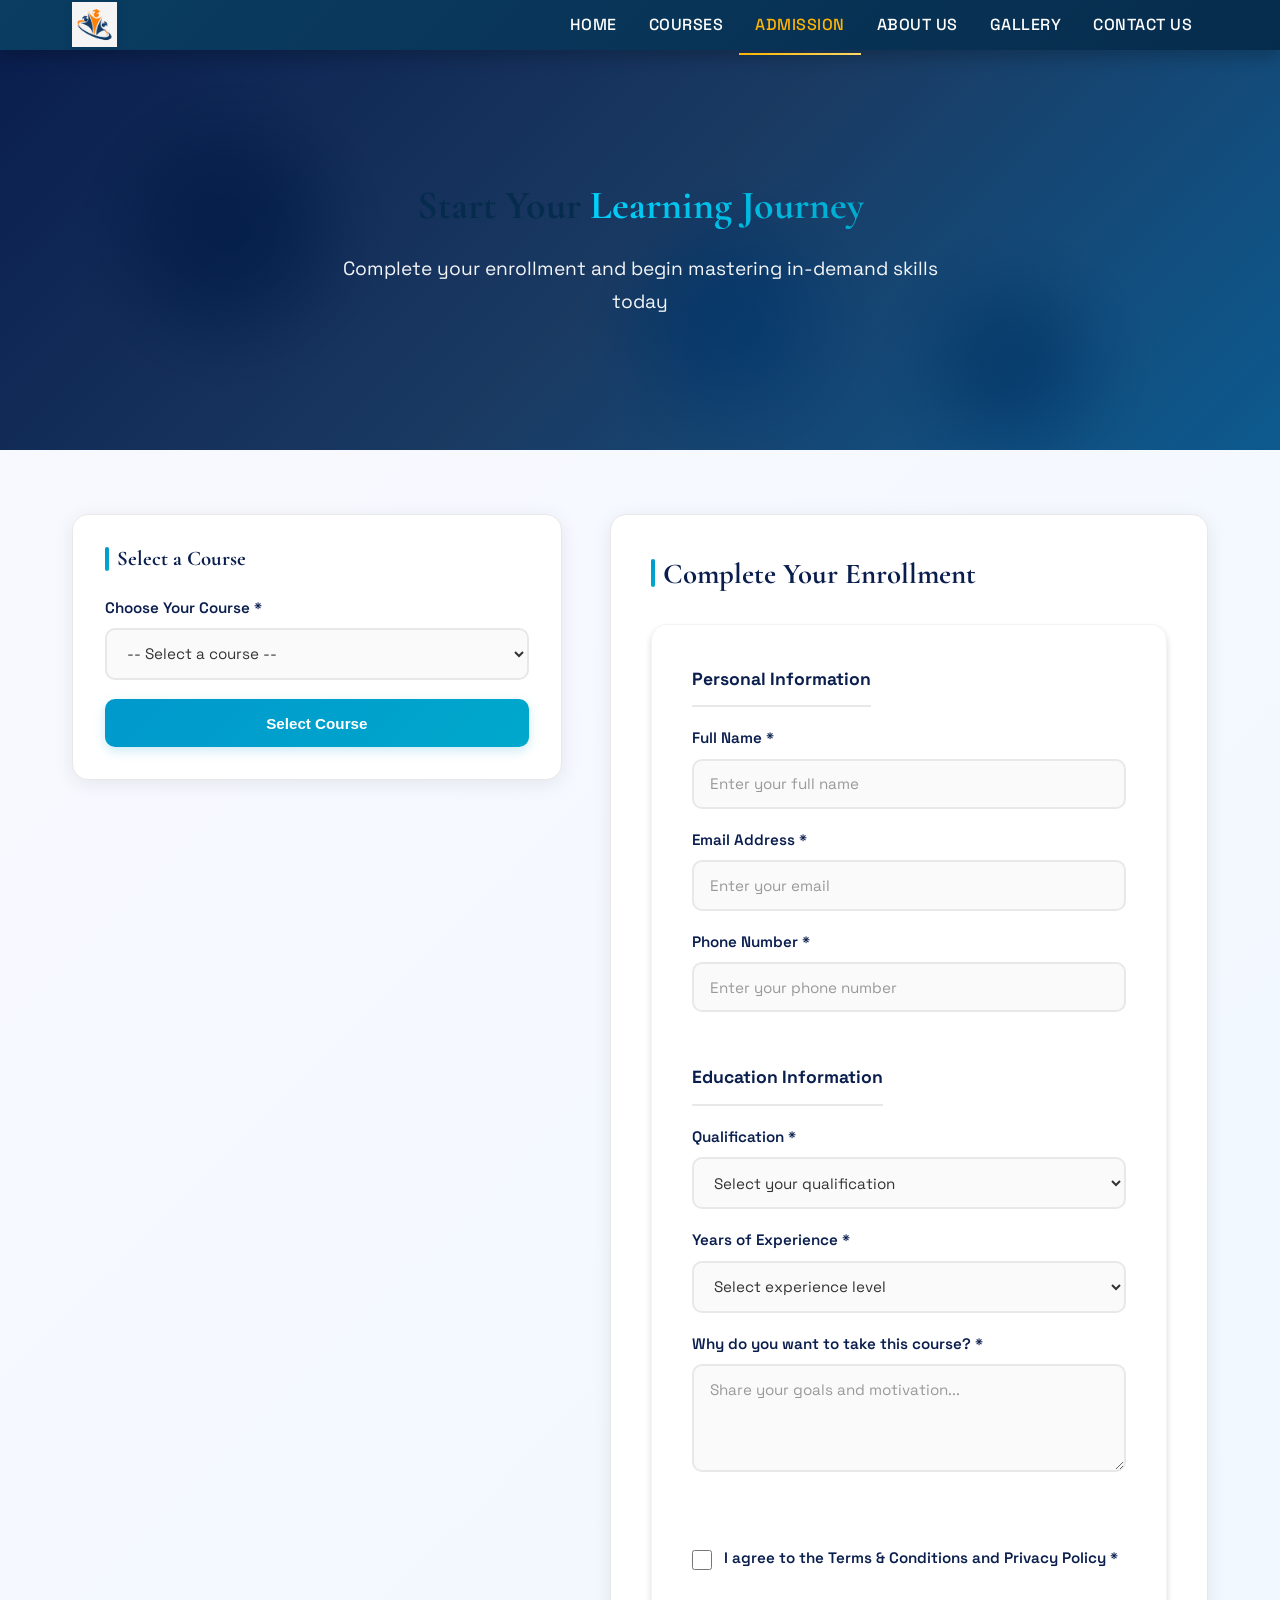
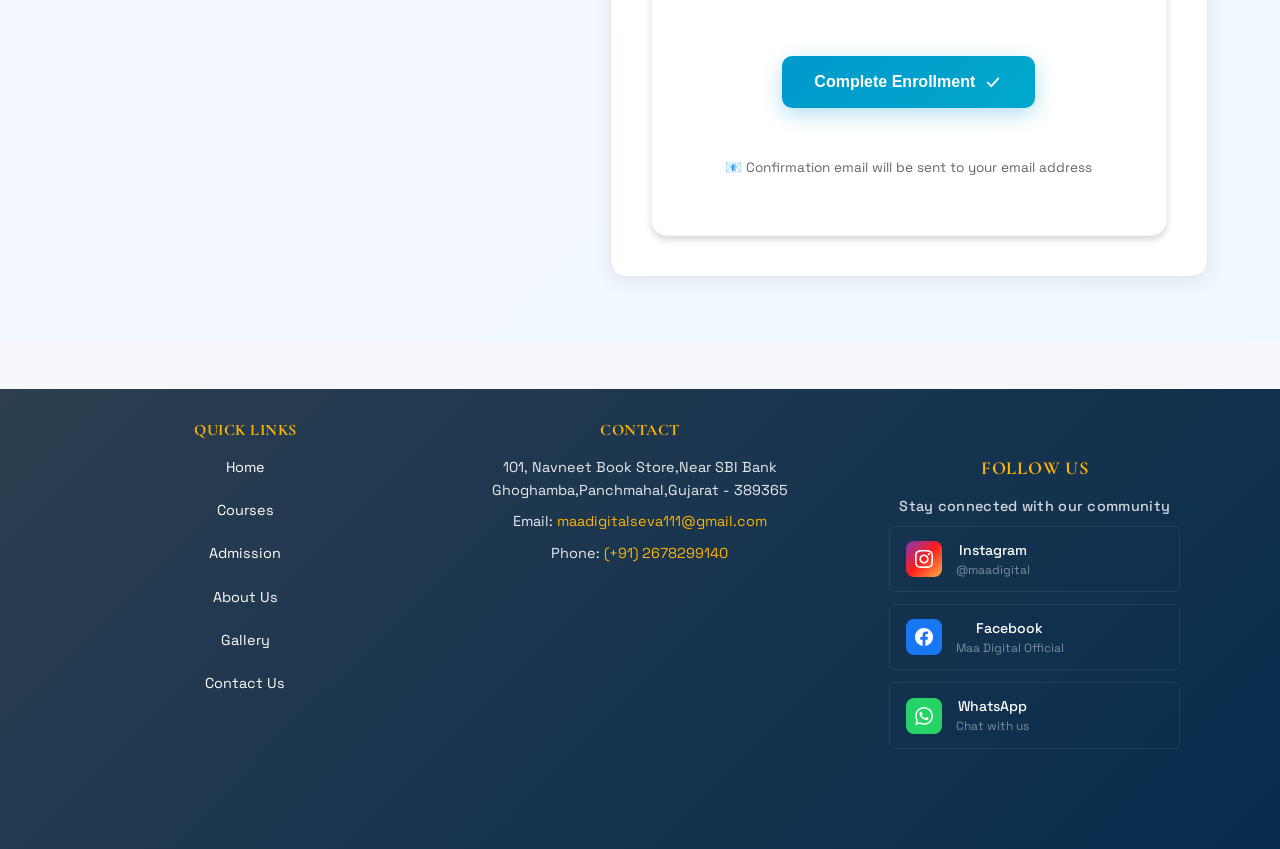
<file: admission.html>
<!DOCTYPE html>
<html lang="en">
<head>
    <meta charset="UTF-8">
    <meta http-equiv="X-UA-Compatible" content="IE=edge">
    <title>Admission & Enrollment | Maa Digital</title>
    <meta name="description" content="Complete your course enrollment at Maa Digital. Fast, secure, and instant admission.">
    <meta name="viewport" content="width=device-width, initial-scale=1.0">
    <link rel="icon" href="favicon.ico" type="image/x-icon">
    <link rel="preconnect" href="https://fonts.googleapis.com">
    <link rel="preconnect" href="https://fonts.gstatic.com" crossorigin>
    <link href="https://fonts.googleapis.com/css2?family=Sora:wght@400;600;700;800&family=Space+Grotesk:wght@400;500;700&display=swap" rel="stylesheet">
    <link rel="stylesheet" href="css/style.css">
    <link rel="stylesheet" href="css/responsive.css">
    <link rel="stylesheet" href="css/admission.css">
</head>
<body>
    <header class="site-header">
        <div class="container header-inner">
            <a href="index.html" class="logo">
                <img src="images/logo.png" alt="Maa Digital Logo">
            </a>
            <nav class="main-nav">
                <ul>
                    <li><a href="index.html">Home</a></li>
                    <li><a href="courses.html">Courses</a></li>
                    <li><a href="admission.html" class="active">Admission</a></li>
                    <li><a href="about.html">About Us</a></li>
                    <li><a href="gallery.html">Gallery</a></li>
                    <li><a href="contact.html">Contact Us</a></li>
                </ul>
            </nav>
            <button class="nav-toggle" aria-label="Toggle navigation" aria-expanded="false">
                <span></span><span></span><span></span>
            </button>
        </div>
    </header>

    <main class="site-main">
        <!-- Admission Hero -->
        <section class="admission-hero">
            <div class="hero-animated-bg">
                <div class="animated-blob blob-1"></div>
                <div class="animated-blob blob-2"></div>
                <div class="animated-blob blob-3"></div>
            </div>
            
            <div class="container">
                <div class="hero-content-admission">
                    <h1 class="hero-title-admission">
                        Start Your <span class="gradient-text">Learning Journey</span>
                    </h1>
                    <p class="hero-subtitle-admission">
                        Complete your enrollment and begin mastering in-demand skills today
                    </p>
                </div>
            </div>
        </section>

        <!-- Admission Form Section -->
        <section class="admission-section">
            <div class="container">
                <div class="admission-wrapper">
                    <!-- Left: Course Details -->
                    <div class="admission-left">
                        <!-- Course Selection (when no course selected) -->
                        <div class="course-selector-card" id="courseSelectorCard" style="display: none;">
                            <h3>Select a Course</h3>
                            <div class="form-group">
                                <label for="courseSelect">Choose Your Course *</label>
                                <select id="courseSelect" class="course-select" required>
                                    <option value="">-- Select a course --</option>
                                </select>
                                <span class="error-message" id="courseSelectError"></span>
                            </div>
                            <button type="button" class="select-course-btn" onclick="selectCourseFromDropdown()">
                                Select Course
                            </button>
                        </div>

                        <!-- Selected Course Card (when course is selected) -->
                        <div class="selected-course-card" id="selectedCourseCard">
                            <h3>Selected Course</h3>
                            <div class="course-details-admission" id="courseDetailsAdmission">
                                <div class="loading-placeholder">Loading course details...</div>
                            </div>
                        </div>
                    </div>

                    <!-- Right: Enrollment Form -->
                    <div class="admission-right">
                        <div class="enrollment-form-container">
                            <h2>Complete Your Enrollment</h2>
                            <form id="admissionForm" class="admission-form">
                                <!-- Personal Information -->
                                <fieldset class="form-section">
                                    <legend>Personal Information</legend>
                                    
                                    <div class="form-group">
                                        <label for="fullName">Full Name *</label>
                                        <input type="text" id="fullName" name="fullName" required placeholder="Enter your full name">
                                        <span class="error-message" id="fullNameError"></span>
                                    </div>

                                    <div class="form-group">
                                        <label for="email">Email Address *</label>
                                        <input type="email" id="email" name="email" required placeholder="Enter your email">
                                        <span class="error-message" id="emailError"></span>
                                    </div>

                                    <div class="form-group">
                                        <label for="phone">Phone Number *</label>
                                        <input type="tel" id="phone" name="phone" required placeholder="Enter your phone number">
                                        <span class="error-message" id="phoneError"></span>
                                    </div>
                                </fieldset>

                                <!-- Education Information -->
                                <fieldset class="form-section">
                                    <legend>Education Information</legend>
                                    
                                    <div class="form-group">
                                        <label for="qualification">Qualification *</label>
                                        <select id="qualification" name="qualification" required>
                                            <option value="">Select your qualification</option>
                                            <option value="10th">10th Pass</option>
                                            <option value="12th">12th Pass</option>
                                            <option value="diploma">Diploma</option>
                                            <option value="bachelor">Bachelor's Degree</option>
                                            <option value="master">Master's Degree</option>
                                            <option value="other">Other</option>
                                        </select>
                                        <span class="error-message" id="qualificationError"></span>
                                    </div>

                                    <div class="form-group">
                                        <label for="experience">Years of Experience *</label>
                                        <select id="experience" name="experience" required>
                                            <option value="">Select experience level</option>
                                            <option value="0">Fresher (0 years)</option>
                                            <option value="1">1 Year</option>
                                            <option value="2">2 Years</option>
                                            <option value="3">3 Years</option>
                                            <option value="5">5+ Years</option>
                                        </select>
                                        <span class="error-message" id="experienceError"></span>
                                    </div>

                                    <div class="form-group">
                                        <label for="motivation">Why do you want to take this course? *</label>
                                        <textarea id="motivation" name="motivation" required placeholder="Share your goals and motivation..." rows="4"></textarea>
                                        <span class="error-message" id="motivationError"></span>
                                    </div>
                                </fieldset>

                                <!-- Course Information (Hidden) -->
                                <input type="hidden" id="courseId" name="courseId">
                                <input type="hidden" id="courseName" name="courseName">

                                <!-- Agreement -->
                                <div class="form-group checkbox-group">
                                    <input type="checkbox" id="agreement" name="agreement" required>
                                    <label for="agreement" class="checkbox-label">
                                        I agree to the Terms & Conditions and Privacy Policy *
                                    </label>
                                    <span class="error-message" id="agreementError"></span>
                                </div>

                                <!-- Submit Button -->
                                <button type="submit" class="enroll-submit-btn">
                                    <span>Complete Enrollment</span>
                                    <svg width="20" height="20" viewBox="0 0 24 24" fill="none" stroke="currentColor" stroke-width="2">
                                        <path d="M5 12l5 5L19 7"></path>
                                    </svg>
                                </button>

                                <p class="form-note">📧 Confirmation email will be sent to your email address</p>
                            </form>
                        </div>
                    </div>
                </div>
            </div>
        </section>

        <!-- Success Modal -->
        <div class="success-modal" id="successModal" style="display: none;">
            <div class="modal-content-success">
                <div class="success-icon">✓</div>
                <h2>Enrollment Successful!</h2>
                <p id="successMessage">You have been enrolled in the course.</p>
                <div class="success-details" id="successDetails"></div>
                <button class="modal-btn" onclick="window.location.href='courses.html'">Back to Courses</button>
            </div>
        </div>

        <!-- Error Modal -->
        <div class="error-modal" id="errorModal" style="display: none;">
            <div class="modal-content-error">
                <div class="error-icon">⚠</div>
                <h2>Enrollment Failed</h2>
                <p id="errorMessage">Something went wrong. Please try again.</p>
                <button class="modal-btn" onclick="closeErrorModal()">Close</button>
            </div>
        </div>
    </main>

    <!-- Footer -->
    <footer class="site-footer">
        <div class="container">
            <div class="footer-columns">
                <div class="footer-col">
                    <h4>Quick Links</h4>
                    <ul>
                        <li><a href="index.html">Home</a></li>
                        <li><a href="courses.html">Courses</a></li>
                        <li><a href="admission.html">Admission</a></li>
                        <li><a href="about.html">About Us</a></li>
                        <li><a href="gallery.html">Gallery</a></li>
                        <li><a href="contact.html">Contact Us</a></li>
                    </ul>
                </div>
                <div class="footer-col">
                    <h4>Contact</h4>
                    <p>101, Navneet Book Store,Near SBI Bank<br>Ghoghamba,Panchmahal,Gujarat - 389365</p>
                    <p>Email: <a href="mailto:maadigitalseva111@gmail.com">maadigitalseva111@gmail.com</a></p>
                    <p>Phone: <a href="tel:+91 2678299140">(+91) 2678299140</a></p>
                </div>
                <div class="footer-col follow-section">
                    <h4>Follow Us</h4>
                    <p class="follow-text">Stay connected with our community</p>
                    <div class="social-links">
                        <!-- Instagram -->
        <a href="https://www.instagram.com/maadigital" target="_blank" rel="noopener noreferrer" aria-label="Instagram" class="social-link instagram">
            <div class="social-icon">
                <svg viewBox="0 0 24 24" fill="white" width="18" height="18">
                    <path d="M12 2.163c3.204 0 3.584.012 4.85.07 3.252.148 4.771 1.691 4.919 4.919.058 1.265.069 1.645.069 4.849 0 3.205-.012 3.584-.069 4.849-.149 3.225-1.664 4.771-4.919 4.919-1.266.058-1.644.07-4.85.07-3.204 0-3.584-.012-4.849-.07-3.26-.149-4.771-1.699-4.919-4.92-.058-1.265-.07-1.644-.07-4.849 0-3.204.013-3.583.07-4.849.149-3.227 1.664-4.771 4.919-4.919 1.266-.057 1.645-.069 4.849-.069zm0-2.163c-3.259 0-3.667.014-4.947.072-4.358.2-6.78 2.618-6.98 6.98-.059 1.281-.073 1.689-.073 4.948 0 3.259.014 3.668.072 4.948.2 4.358 2.618 6.78 6.98 6.98 1.281.058 1.689.072 4.948.072 3.259 0 3.668-.014 4.948-.072 4.354-.2 6.782-2.618 6.979-6.98.059-1.28.073-1.689.073-4.948 0-3.259-.014-3.667-.072-4.947-.196-4.354-2.617-6.78-6.979-6.98-1.281-.059-1.69-.073-4.949-.073zm0 5.838c-3.403 0-6.162 2.759-6.162 6.162s2.759 6.163 6.162 6.163 6.162-2.759 6.162-6.163c0-3.403-2.759-6.162-6.162-6.162zm0 10.162c-2.209 0-4-1.79-4-4 0-2.209 1.791-4 4-4s4 1.791 4 4c0 2.21-1.791 4-4 4zm6.406-11.845c-.796 0-1.441.645-1.441 1.44s.645 1.44 1.441 1.44c.795 0 1.439-.645 1.439-1.44s-.644-1.44-1.439-1.44z"/>
                </svg>
            </div>
            <div class="social-info">
                <span class="social-name">Instagram</span>
                <span class="social-handle">@maadigital</span>
            </div>
        </a>
                    <!-- Facebook -->
        <a href="https://www.facebook.com/maa_digital_official" target="_blank" rel="noopener noreferrer" aria-label="Facebook" class="social-link facebook">
            <div class="social-icon">
                <svg viewBox="0 0 24 24" fill="white" width="18" height="18">
                    <path d="M24 12.073c0-6.627-5.373-12-12-12s-12 5.373-12 12c0 5.99 4.388 10.954 10.125 11.854v-8.385H7.078v-3.47h3.047V9.43c0-3.007 1.792-4.669 4.533-4.669 1.312 0 2.686.235 2.686.235v2.953H15.83c-1.491 0-1.956.925-1.956 1.874v2.25h3.328l-.532 3.47h-2.796v8.385C19.612 23.027 24 18.062 24 12.073z"/>
                </svg>
            </div>
            <div class="social-info">
                <span class="social-name">Facebook</span>
                <span class="social-handle">Maa Digital Official</span>
            </div>
        </a>

                    <!-- WhatsApp -->
        <a href="https://wa.me/912678299140" target="_blank" rel="noopener noreferrer" aria-label="WhatsApp" class="social-link whatsapp">
            <div class="social-icon">
                <svg viewBox="0 0 24 24" fill="white" width="18" height="18">
                    <path d="M17.472 14.382c-.297-.149-1.758-.867-2.03-.967-.273-.099-.471-.148-.67.15-.197.297-.767.966-.94 1.164-.173.199-.347.223-.644.075-.297-.15-1.255-.463-2.39-1.475-.883-.788-1.48-1.761-1.653-2.059-.173-.297-.018-.458.13-.606.134-.133.298-.347.446-.52.149-.174.198-.298.298-.497.099-.198.05-.371-.025-.52-.075-.149-.669-1.612-.916-2.207-.242-.579-.487-.5-.669-.51-.173-.008-.371-.01-.57-.01-.198 0-.52.074-.792.372-.272.297-1.04 1.016-1.04 2.479 0 1.462 1.065 2.875 1.213 3.074.149.198 2.096 3.2 5.077 4.487.709.306 1.262.489 1.694.625.712.227 1.36.195 1.871.118.571-.085 1.758-.719 2.006-1.413.248-.694.248-1.289.173-1.413-.074-.124-.272-.198-.57-.347m-5.421 7.403h-.004a9.87 9.87 0 01-5.031-1.378l-.361-.214-3.741.982.998-3.648-.235-.374a9.86 9.86 0 01-1.51-5.26c.001-5.45 4.436-9.884 9.888-9.884 2.64 0 5.122 1.03 6.988 2.898a9.825 9.825 0 012.893 6.994c-.003 5.45-4.437 9.884-9.885 9.884m8.413-18.297A11.815 11.815 0 0012.05 0C5.495 0 .16 5.335.157 11.892c0 2.096.547 4.142 1.588 5.945L.057 24l6.305-1.654a11.882 11.882 0 005.683 1.448h.005c6.554 0 11.89-5.335 11.893-11.893a11.821 11.821 0 00-3.48-8.413z"/>
                </svg>
            </div>
            <div class="social-info">
                <span class="social-name">WhatsApp</span>
                <span class="social-handle">Chat with us</span>
            </div>
        </a>
          </div>
                </div>

    <script>
        document.getElementById('year').textContent = new Date().getFullYear();
    </script>
    <script src="js/mobile-optimizer.js"></script>
    <script src="js/main.js"></script>
    <script src="js/courses-modern.js"></script>
    <script src="js/admission.js"></script>
</body>
</html>
</file>
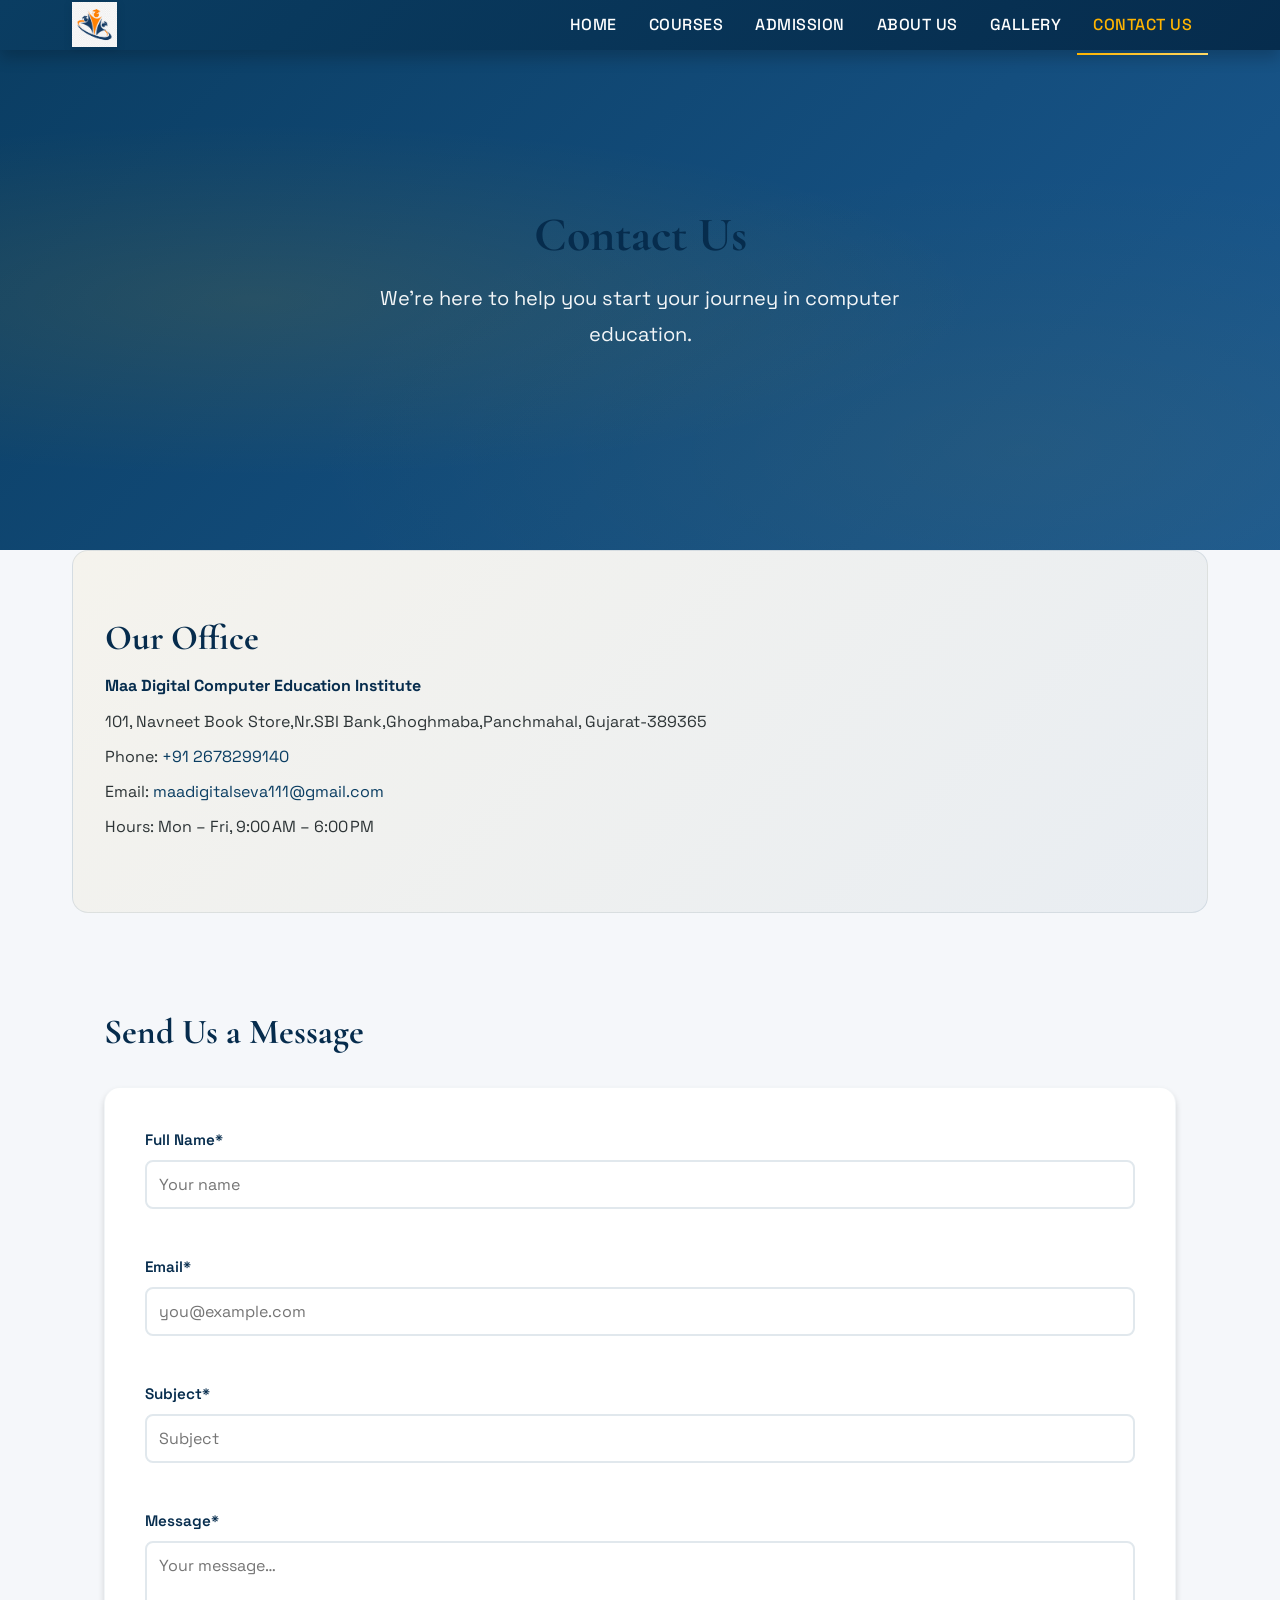
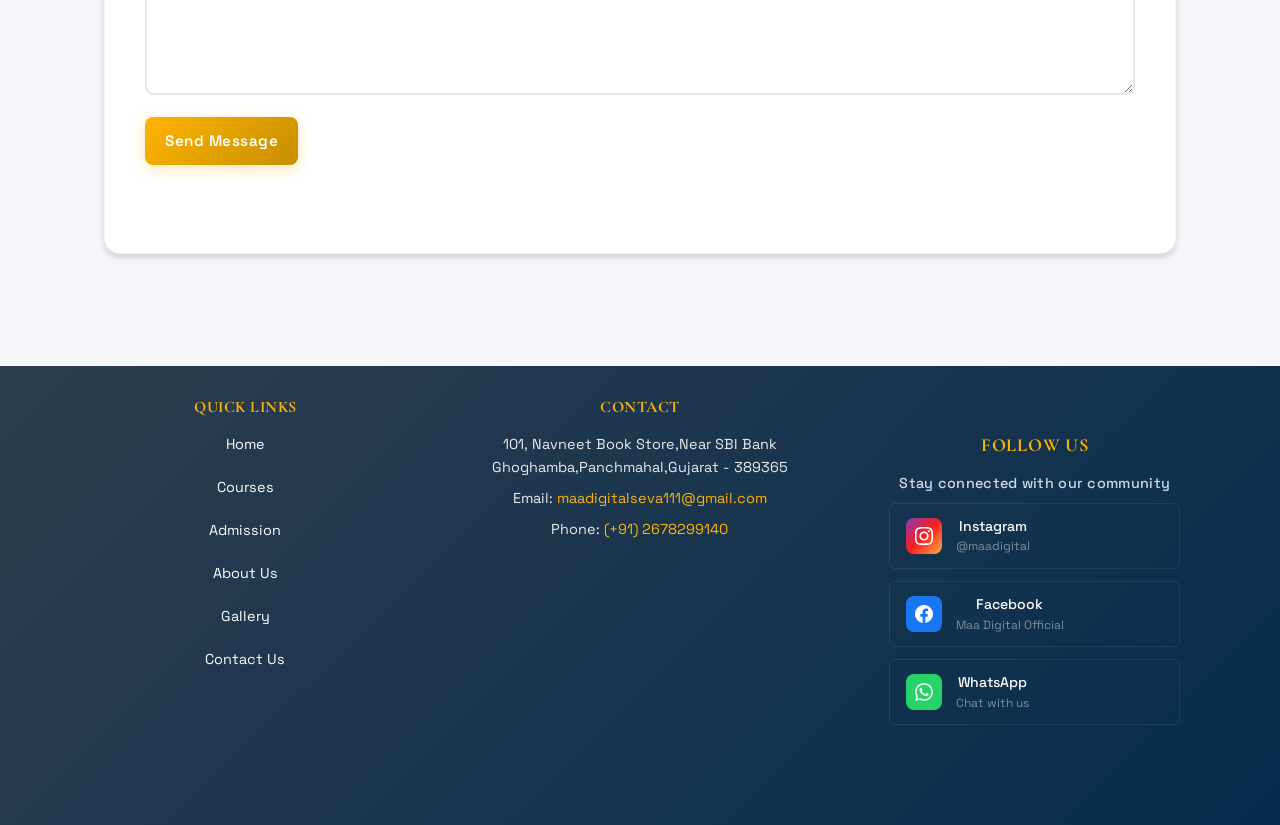
<file: contact.html>
<!DOCTYPE html>
<html lang="en">
<head>
    <meta charset="UTF-8">
    <meta name="viewport" content="width=device-width, initial-scale=1.0">
    <title>Contact Us – Maa Digital Computer Education</title>
    <meta name="description" content="Get in touch with Maa Digital Computer Education. Fill out the contact form or use the institute's phone, email, and address.">
    <link rel="icon" href="favicon.ico" type="image/x-icon">
    <link rel="preconnect" href="https://fonts.googleapis.com">
    <link rel="preconnect" href="https://fonts.gstatic.com" crossorigin>
    <link href="https://fonts.googleapis.com/css2?family=Sora:wght@400;600;700;800&family=Space+Grotesk:wght@400;500;700&display=swap" rel="stylesheet">
    <link rel="stylesheet" href="css/style.css">
    <link rel="stylesheet" href="css/responsive.css">
</head>
<body>
    <!-- Header & Navigation -->
    <header class="site-header">
        <div class="container header-inner">
            <a href="index.html" class="logo">
                <img src="images/logo.png" alt="Maa Digital Computer Education Logo">
            </a>
            <nav class="main-nav" aria-label="Primary Navigation">
                <ul>
                    <li><a href="index.html">Home</a></li>
                    <li><a href="courses.html">Courses</a></li>
                    <li><a href="admission.html">Admission</a></li>
                    <li><a href="about.html">About Us</a></li>
                    <li><a href="gallery.html">Gallery</a></li>
                    <li><a href="contact.html" class="active">Contact Us</a></li>
                </ul>
            </nav>
            <button class="nav-toggle" aria-label="Toggle navigation" aria-expanded="false">
                <span></span><span></span><span></span>
            </button>
        </div>
    </header>

    <!-- Hero Section -->
    <section class="hero hero--contact">
        <div class="container hero-content">
            <h1>Contact Us</h1>
            <p class="hero-subtitle">We’re here to help you start your journey in computer education.</p>
        </div>
    </section>

    <!-- Main Content -->
    <main class="container main-content">
        <section class="contact-details">
            <h2>Our Office</h2>
            <address>
                <p><strong>Maa Digital Computer Education Institute</strong></p>
                <p>101, Navneet Book Store,Nr.SBI Bank,Ghoghmaba,Panchmahal, Gujarat-389365</p>
                <p>Phone: <a href="tel:+91 2678299140">+91 2678299140</a></p>
                <p>Email: <a href="mailto:maadigitalseva111@gmail.com">maadigitalseva111@gmail.com</a></p>
                <p>Hours: Mon – Fri, 9:00 AM – 6:00 PM</p>
            </address>
        </section>

        <section class="contact-form-section">
            <h2>Send Us a Message</h2>
            <form id="contactForm" action="contact.php" method="POST" novalidate>
                <div class="form-grid">
                    <div class="form-group" data-animation="fade-in-up">
                        <label for="name">Full Name<span aria-hidden="true">*</span></label>
                        <input type="text" id="name" name="name" placeholder="Your name" required minlength="2">
                        <span class="error-message" id="nameError"></span>
                    </div>
                    <div class="form-group" data-animation="fade-in-up">
                        <label for="email">Email<span aria-hidden="true">*</span></label>
                        <input type="email" id="email" name="email" placeholder="you@example.com" required>
                        <span class="error-message" id="emailError"></span>
                    </div>
                    <div class="form-group full-width" data-animation="fade-in-up">
                        <label for="subject">Subject<span aria-hidden="true">*</span></label>
                        <input type="text" id="subject" name="subject" placeholder="Subject" required minlength="4">
                        <span class="error-message" id="subjectError"></span>
                    </div>
                    <div class="form-group full-width" data-animation="fade-in-up">
                        <label for="message">Message<span aria-hidden="true">*</span></label>
                        <textarea id="message" name="message" rows="6" placeholder="Your message…" required minlength="10"></textarea>
                        <span class="error-message" id="messageError"></span>
                    </div>
                </div>
                <button type="submit" class="btn btn-primary">Send Message</button>
                <div id="formFeedback" class="form-feedback" aria-live="polite"></div>
            </form>
        </section>
    </main>

    <!-- Footer -->
    <footer class="site-footer">
        <div class="container">
            <div class="footer-columns">
                <div class="footer-col">
                    <h4>Quick Links</h4>
                    <ul>
                        <li><a href="index.html">Home</a></li>
                        <li><a href="courses.html">Courses</a></li>
                        <li><a href="admission.html">Admission</a></li>
                        <li><a href="about.html">About Us</a></li>
                        <li><a href="gallery.html">Gallery</a></li>
                        <li><a href="contact.html">Contact Us</a></li>
                    </ul>
                </div>
                <div class="footer-col">
                    <h4>Contact</h4>
                    <p>101, Navneet Book Store,Near SBI Bank<br>Ghoghamba,Panchmahal,Gujarat - 389365</p>
                    <p>Email: <a href="mailto:maadigitalseva111@gmail.com">maadigitalseva111@gmail.com</a></p>
                    <p>Phone: <a href="tel:+91 2678299140">(+91) 2678299140</a></p>
                </div>
                <div class="footer-col follow-section">
                    <h4>Follow Us</h4>
                    <p class="follow-text">Stay connected with our community</p>
                    <div class="social-links">
                        <!-- Instagram -->
        <a href="https://www.instagram.com/maadigital" target="_blank" rel="noopener noreferrer" aria-label="Instagram" class="social-link instagram">
            <div class="social-icon">
                <svg viewBox="0 0 24 24" fill="white" width="18" height="18">
                    <path d="M12 2.163c3.204 0 3.584.012 4.85.07 3.252.148 4.771 1.691 4.919 4.919.058 1.265.069 1.645.069 4.849 0 3.205-.012 3.584-.069 4.849-.149 3.225-1.664 4.771-4.919 4.919-1.266.058-1.644.07-4.85.07-3.204 0-3.584-.012-4.849-.07-3.26-.149-4.771-1.699-4.919-4.92-.058-1.265-.07-1.644-.07-4.849 0-3.204.013-3.583.07-4.849.149-3.227 1.664-4.771 4.919-4.919 1.266-.057 1.645-.069 4.849-.069zm0-2.163c-3.259 0-3.667.014-4.947.072-4.358.2-6.78 2.618-6.98 6.98-.059 1.281-.073 1.689-.073 4.948 0 3.259.014 3.668.072 4.948.2 4.358 2.618 6.78 6.98 6.98 1.281.058 1.689.072 4.948.072 3.259 0 3.668-.014 4.948-.072 4.354-.2 6.782-2.618 6.979-6.98.059-1.28.073-1.689.073-4.948 0-3.259-.014-3.667-.072-4.947-.196-4.354-2.617-6.78-6.979-6.98-1.281-.059-1.69-.073-4.949-.073zm0 5.838c-3.403 0-6.162 2.759-6.162 6.162s2.759 6.163 6.162 6.163 6.162-2.759 6.162-6.163c0-3.403-2.759-6.162-6.162-6.162zm0 10.162c-2.209 0-4-1.79-4-4 0-2.209 1.791-4 4-4s4 1.791 4 4c0 2.21-1.791 4-4 4zm6.406-11.845c-.796 0-1.441.645-1.441 1.44s.645 1.44 1.441 1.44c.795 0 1.439-.645 1.439-1.44s-.644-1.44-1.439-1.44z"/>
                </svg>
            </div>
            <div class="social-info">
                <span class="social-name">Instagram</span>
                <span class="social-handle">@maadigital</span>
            </div>
        </a>
                    <!-- Facebook -->
        <a href="https://www.facebook.com/maa_digital_official" target="_blank" rel="noopener noreferrer" aria-label="Facebook" class="social-link facebook">
            <div class="social-icon">
                <svg viewBox="0 0 24 24" fill="white" width="18" height="18">
                    <path d="M24 12.073c0-6.627-5.373-12-12-12s-12 5.373-12 12c0 5.99 4.388 10.954 10.125 11.854v-8.385H7.078v-3.47h3.047V9.43c0-3.007 1.792-4.669 4.533-4.669 1.312 0 2.686.235 2.686.235v2.953H15.83c-1.491 0-1.956.925-1.956 1.874v2.25h3.328l-.532 3.47h-2.796v8.385C19.612 23.027 24 18.062 24 12.073z"/>
                </svg>
            </div>
            <div class="social-info">
                <span class="social-name">Facebook</span>
                <span class="social-handle">Maa Digital Official</span>
            </div>
        </a>

                    <!-- WhatsApp -->
        <a href="https://wa.me/912678299140" target="_blank" rel="noopener noreferrer" aria-label="WhatsApp" class="social-link whatsapp">
            <div class="social-icon">
                <svg viewBox="0 0 24 24" fill="white" width="18" height="18">
                    <path d="M17.472 14.382c-.297-.149-1.758-.867-2.03-.967-.273-.099-.471-.148-.67.15-.197.297-.767.966-.94 1.164-.173.199-.347.223-.644.075-.297-.15-1.255-.463-2.39-1.475-.883-.788-1.48-1.761-1.653-2.059-.173-.297-.018-.458.13-.606.134-.133.298-.347.446-.52.149-.174.198-.298.298-.497.099-.198.05-.371-.025-.52-.075-.149-.669-1.612-.916-2.207-.242-.579-.487-.5-.669-.51-.173-.008-.371-.01-.57-.01-.198 0-.52.074-.792.372-.272.297-1.04 1.016-1.04 2.479 0 1.462 1.065 2.875 1.213 3.074.149.198 2.096 3.2 5.077 4.487.709.306 1.262.489 1.694.625.712.227 1.36.195 1.871.118.571-.085 1.758-.719 2.006-1.413.248-.694.248-1.289.173-1.413-.074-.124-.272-.198-.57-.347m-5.421 7.403h-.004a9.87 9.87 0 01-5.031-1.378l-.361-.214-3.741.982.998-3.648-.235-.374a9.86 9.86 0 01-1.51-5.26c.001-5.45 4.436-9.884 9.888-9.884 2.64 0 5.122 1.03 6.988 2.898a9.825 9.825 0 012.893 6.994c-.003 5.45-4.437 9.884-9.885 9.884m8.413-18.297A11.815 11.815 0 0012.05 0C5.495 0 .16 5.335.157 11.892c0 2.096.547 4.142 1.588 5.945L.057 24l6.305-1.654a11.882 11.882 0 005.683 1.448h.005c6.554 0 11.89-5.335 11.893-11.893a11.821 11.821 0 00-3.48-8.413z"/>
                </svg>
            </div>
            <div class="social-info">
                <span class="social-name">WhatsApp</span>
                <span class="social-handle">Chat with us</span>
            </div>
        </a>
          </div>
                </div>

    <!-- Scripts -->
    <script type="module" src="js/validation.js" defer></script>
    <script type="module" src="js/main.js" defer></script>
    <script>
        // Update footer year
        document.getElementById('currentYear').textContent = new Date().getFullYear();
    </script>
    <script src="js/mobile-optimizer.js"></script>
</body>
</html>
</file>
<file: css/style.css>
@import url('https://fonts.googleapis.com/css2?family=Cormorant+Garamond:wght@400;600;700&family=Space+Grotesk:wght@400;500;600;700&display=swap');

/* -------------------------------------------------
   Global Custom Properties (Bold, Memorable Palette)
--------------------------------------------------- */
:root {
  --color-primary: #0a3d62;          /* Deep Navy */
  --color-primary-light: #1e5f9a;
  --color-primary-dark: #062c4d;
  --color-accent: #ffb400;           /* Warm Gold */
  --color-accent-light: #ffd966;
  --color-accent-dark: #c78e00;
  --color-secondary: #2c3e50;        /* Slate */
  --color-bg: #f5f7fa;               /* Light Grayish */
  --color-bg-dark: #e1e8ed;
  --color-text: #2d3436;             /* Dark Charcoal */
  --color-muted: #7f8c8d;            /* Muted Gray */
  --color-success: #27ae60;
  --color-error: #e74c3c;
  --color-warning: #f39c12;
  /* Level Colors */
  --color-beginner: #3498db;         /* Blue */
  --color-intermediate: #9b59b6;     /* Purple */
  --color-advanced: #e74c3c;         /* Red */
  --radius: .5rem;
  --radius-lg: 1rem;
  --transition-speed: 250ms;
  --transition-slow: 400ms;
  --shadow-sm: 0 1px 3px rgba(0,0,0,.12);
  --shadow-md: 0 4px 6px rgba(0,0,0,.15);
  --shadow-lg: 0 8px 16px rgba(0,0,0,.2);
  --shadow-xl: 0 12px 24px rgba(0,0,0,.25);
}

/* -------------------------------------------------
   Reset & Base
--------------------------------------------------- */
*, *::before, *::after {
  box-sizing: border-box;
  margin: 0;
  padding: 0;
}
html {
  scroll-behavior: smooth;
  font-size: 100%; /* 16px */
}
body {
  font-family: 'Space Grotesk', system-ui, -apple-system, sans-serif;
  background-color: var(--color-bg);
  color: var(--color-text);
  line-height: 1.6;
  min-height: 100vh;
  display: flex;
  flex-direction: column;
}

/* -------------------------------------------------
   Typography
--------------------------------------------------- */
h1, h2, h3, h4, h5, h6 {
  font-family: 'Cormorant Garamond', serif;
  color: var(--color-primary-dark);
  line-height: 1.2;
  margin-bottom: .5rem;
}
h1 { font-size: clamp(2rem, 5vw, 3rem); }
h2 { font-size: clamp(1.75rem, 4vw, 2.5rem); }
h3 { font-size: clamp(1.5rem, 3.5vw, 2rem); }
p { margin-bottom: 1rem; }

a {
  color: var(--color-primary);
  text-decoration: none;
  transition: color var(--transition-speed) ease;
}
a:hover,
a:focus {
  color: var(--color-accent);
}

/* -------------------------------------------------
   Layout Helpers
--------------------------------------------------- */
.container {
  width: 100%;
  max-width: 1200px;
  margin: 0 auto;
  padding: 0 1rem;
}
.section {
  padding: 4rem 0;
}
.flex {
  display: flex;
  gap: 1rem;
}
.grid {
  display: grid;
  gap: 1.5rem;
}

/* -------------------------------------------------
   Header & Navigation (Enhanced)
--------------------------------------------------- */
header {
  background: linear-gradient(135deg, var(--color-primary) 0%, var(--color-primary-dark) 100%);
  color: #fff;
  box-shadow: var(--shadow-lg);
  position: sticky;
  top: 0;
  z-index: 100;
  transition: box-shadow var(--transition-speed) ease;
}

header.scrolled {
  box-shadow: var(--shadow-xl);
}

header .logo {
  display: flex;
  align-items: center;
  gap: .75rem;
  font-size: 1.5rem;
  font-weight: 600;
  transition: transform var(--transition-speed) ease;
}

header .logo:hover {
  transform: scale(1.05);
}

header .logo img {
  height: 45px;
  width: auto;
  filter: drop-shadow(0 2px 4px rgba(0,0,0,0.1));
}

nav {
  display: flex;
  justify-content: space-between;
  align-items: center;
  flex-wrap: wrap;
  padding: 1rem 0;
}

nav ul {
  list-style: none;
  display: flex;
  gap: 2rem;
}

nav a {
  color: #fff;
  font-weight: 500;
  position: relative;
  transition: color var(--transition-speed) ease;
  font-size: 0.95rem;
  text-transform: uppercase;
  letter-spacing: 0.5px;
}

nav a::after {
  content: "";
  position: absolute;
  left: 0;
  bottom: -5px;
  width: 0;
  height: 2px;
  background: linear-gradient(90deg, var(--color-accent) 0%, var(--color-accent-light) 100%);
  transition: width var(--transition-speed) cubic-bezier(0.34, 1.56, 0.64, 1);
}

nav a:hover::after,
nav a:focus::after,
nav a.active::after {
  width: 100%;
}

nav a:hover,
nav a:focus,
nav a.active {
  color: var(--color-accent);
}

.nav-toggle {
  display: none;
  flex-direction: column;
  background: transparent;
  border: none;
  cursor: pointer;
  padding: 0.5rem;
}

.nav-toggle span {
  width: 25px;
  height: 3px;
  background: #fff;
  margin: 4px 0;
  transition: all var(--transition-speed) ease;
  border-radius: 2px;
}

/* -------------------------------------------------
   Buttons (Enhanced)
--------------------------------------------------- */
.btn {
  display: inline-flex;
  align-items: center;
  justify-content: center;
  gap: 0.5rem;
  padding: .875rem 1.75rem;
  font-family: inherit;
  font-size: 1rem;
  font-weight: 600;
  letter-spacing: 0.5px;
  color: #fff;
  background: linear-gradient(135deg, var(--color-accent) 0%, var(--color-accent-dark) 100%);
  border: none;
  border-radius: var(--radius);
  cursor: pointer;
  position: relative;
  overflow: hidden;
  transition: all var(--transition-speed) ease,
              box-shadow var(--transition-speed) ease;
  box-shadow: 0 4px 15px rgba(255, 180, 0, 0.3);
  min-height: 44px;
  white-space: nowrap;
}

.btn:before {
  content: '';
  position: absolute;
  top: 0;
  left: -100%;
  width: 100%;
  height: 100%;
  background: rgba(255, 255, 255, 0.2);
  transition: left var(--transition-speed) ease;
}

.btn:hover:before,
.btn:focus:before {
  left: 100%;
}

.btn:hover,
.btn:focus {
  transform: translateY(-3px);
  box-shadow: 0 6px 20px rgba(255, 180, 0, 0.4);
  outline: none;
}

.btn:active {
  transform: translateY(-1px);
}

.btn-primary {
  background: linear-gradient(135deg, var(--color-accent) 0%, var(--color-accent-dark) 100%);
}

.btn-secondary {
  background: linear-gradient(135deg, var(--color-primary) 0%, var(--color-primary-light) 100%);
  box-shadow: 0 4px 15px rgba(10, 61, 98, 0.3);
}

.btn-secondary:hover,
.btn-secondary:focus {
  box-shadow: 0 6px 20px rgba(10, 61, 98, 0.4);
}

/* -------------------------------------------------
   Forms & Validation (Enhanced)
--------------------------------------------------- */
form {
  background: #fff;
  padding: 2.5rem;
  border-radius: var(--radius-lg);
  box-shadow: var(--shadow-md);
  border: 1px solid rgba(10, 61, 98, 0.05);
}

.form-grid {
  display: grid;
  gap: 1.5rem;
}

.form-group {
  display: flex;
  flex-direction: column;
  animation: fadeInUp 0.6s ease-out forwards;
}

.form-group label {
  font-weight: 600;
  color: var(--color-primary-dark);
  margin-bottom: 0.5rem;
  font-size: 0.95rem;
}

input,
textarea,
select {
  width: 100%;
  padding: 0.875rem 1rem;
  margin-top: 0;
  border: 2px solid var(--color-bg-dark);
  border-radius: var(--radius);
  font-family: inherit;
  font-size: 1rem;
  transition: all var(--transition-speed) ease;
  background: #fff;
}

input:focus,
textarea:focus,
select:focus {
  outline: none;
  border-color: var(--color-accent);
  box-shadow: 0 0 0 4px rgba(255, 180, 0, 0.1);
  background: #fff;
}

input:valid,
textarea:valid {
  border-color: var(--color-success);
}

input.error,
textarea.error {
  border-color: var(--color-error);
  background-color: rgba(231, 76, 60, 0.05);
}

.error-message {
  color: var(--color-error);
  font-size: 0.85rem;
  margin-top: 0.35rem;
  font-weight: 500;
  animation: slideInLeft 0.3s ease-out forwards;
}

.success-message {
  color: var(--color-success);
  font-size: 0.85rem;
  margin-top: 0.35rem;
  font-weight: 500;
  animation: slideInLeft 0.3s ease-out forwards;
}

.full-width {
  grid-column: 1 / -1;
}

.form-feedback {
  margin-top: 1rem;
  padding: 1rem;
  border-radius: var(--radius);
  font-weight: 500;
  animation: fadeInUp 0.3s ease-out forwards;
}

.form-feedback.success {
  background-color: rgba(39, 174, 96, 0.1);
  color: var(--color-success);
  border-left: 4px solid var(--color-success);
}

.form-feedback.error {
  background-color: rgba(231, 76, 60, 0.1);
  color: var(--color-error);
  border-left: 4px solid var(--color-error);
}

/* -------------------------------------------------
   Course Card Component (Professional Premium)
--------------------------------------------------- */
.course-card {
  background: #fff;
  border-radius: 12px;
  overflow: hidden;
  box-shadow: 0 2px 8px rgba(0, 0, 0, 0.08);
  transition: all 0.35s cubic-bezier(0.23, 1, 0.320, 1);
  border: 1px solid #f0f0f0;
  display: flex;
  flex-direction: column;
  height: 100%;
  position: relative;
  animation: fadeInUp 0.6s ease-out forwards;
}

.courses-grid .course-card:nth-child(1) { animation-delay: 0.1s; }
.courses-grid .course-card:nth-child(2) { animation-delay: 0.2s; }
.courses-grid .course-card:nth-child(3) { animation-delay: 0.3s; }
.courses-grid .course-card:nth-child(4) { animation-delay: 0.4s; }
.courses-grid .course-card:nth-child(5) { animation-delay: 0.5s; }
.courses-grid .course-card:nth-child(6) { animation-delay: 0.6s; }

.course-card::before {
  content: '';
  position: absolute;
  top: 0;
  left: 0;
  right: 0;
  height: 4px;
  background: linear-gradient(90deg, var(--color-accent) 0%, var(--color-primary) 100%);
  opacity: 0;
  transition: opacity 0.35s ease;
  z-index: 10;
}

.course-card:hover {
  transform: translateY(-12px);
  box-shadow: 0 12px 24px rgba(0, 0, 0, 0.12);
  border-color: var(--color-accent);
}

.course-card:hover::before {
  opacity: 1;
}

.course-card img {
  width: 100%;
  height: 240px;
  object-fit: cover;
  transition: transform 0.4s cubic-bezier(0.23, 1, 0.320, 1);
  filter: brightness(1);
}

.course-card:hover img {
  transform: scale(1.05);
  filter: brightness(1.05);
}

.course-card .content,
.course-card > *:not(img) {
  padding: 1.75rem;
}

.course-card h3 {
  margin: 0 0 0.75rem 0;
  color: var(--color-primary-dark);
  font-size: 1.35rem;
  font-weight: 700;
  line-height: 1.3;
  letter-spacing: -0.3px;
}

.course-card p {
  margin-bottom: 1.25rem;
  color: #666;
  line-height: 1.6;
  font-size: 0.95rem;
}

.course-details {
  list-style: none;
  margin: 1.5rem 0;
  padding: 1.5rem;
  border-radius: 12px;
  background: linear-gradient(135deg, rgba(0, 153, 204, 0.05) 0%, rgba(0, 168, 204, 0.05) 100%);
  border: 1px solid rgba(0, 153, 204, 0.1);
}

.course-details li {
  margin: 0.8rem 0;
  font-size: 0.95rem;
  color: #333;
  line-height: 1.7;
  padding-left: 2rem;
  position: relative;
  transition: all 0.3s ease;
}

.course-details li:hover {
  padding-left: 2.3rem;
  color: #003d66;
  font-weight: 500;
}

.course-details li::before {
  content: '✓';
  position: absolute;
  left: 0.3rem;
  color: #0099cc;
  font-weight: 900;
  font-size: 1.1rem;
  transition: all 0.3s ease;
}

.course-details li:hover::before {
  color: #00a8cc;
  font-size: 1.3rem;
}

.course-details strong {
  color: var(--color-primary);
  font-weight: 600;
}

.course-card .enroll-btn {
  margin-top: auto;
  align-self: stretch;
  width: 100%;
  background: linear-gradient(135deg, #0099cc 0%, #00a8cc 100%);
  color: #fff;
  border: none;
  font-weight: 800;
  font-size: 1rem;
  transition: all 0.4s cubic-bezier(0.23, 1, 0.320, 1);
  box-shadow: 0 6px 20px rgba(0, 153, 204, 0.25), 0 0 20px rgba(0, 153, 204, 0.1);
  cursor: pointer;
  letter-spacing: 0.5px;
  padding: 1rem 1.5rem;
  position: relative;
  overflow: hidden;
  text-transform: uppercase;
  border-radius: 10px;
  display: flex;
  align-items: center;
  justify-content: center;\n  gap: 0.5rem;
}

.course-card .enroll-btn::before {
  content: '';
  position: absolute;
  top: 0;
  left: -100%;
  width: 100%;
  height: 100%;
  background: linear-gradient(90deg, transparent, rgba(255, 255, 255, 0.3), transparent);
  transition: left 0.6s ease;
  z-index: 0;
}

.course-card .enroll-btn:hover::before {
  left: 100%;
}

.course-card .enroll-btn:hover {\n  transform: translateY(-4px) scale(1.02);\n  box-shadow: 0 12px 30px rgba(0, 153, 204, 0.4), 0 0 30px rgba(0, 153, 204, 0.15);\n  letter-spacing: 0.8px;\n}\n\n.course-card .enroll-btn:active {\n  transform: translateY(-1px);\n}
}

/* -------------------------------------------------
   Course Level Badge & Tags (Professional)
--------------------------------------------------- */
.course-badge {
  display: inline-block;
  padding: 0.4rem 0.95rem;
  border-radius: 6px;
  font-size: 0.75rem;
  font-weight: 700;
  text-transform: uppercase;
  letter-spacing: 0.8px;
  margin-bottom: 1rem;
  animation: slideInLeft 0.5s ease-out forwards;
  backdrop-filter: blur(10px);
}

.course-badge.beginner {
  background: linear-gradient(135deg, rgba(52, 152, 219, 0.15) 0%, rgba(52, 152, 219, 0.05) 100%);
  color: #2980b9;
  border: 1.5px solid #3498db;
  box-shadow: 0 2px 8px rgba(52, 152, 219, 0.1);
}

.course-badge.intermediate {
  background: linear-gradient(135deg, rgba(155, 89, 182, 0.15) 0%, rgba(155, 89, 182, 0.05) 100%);
  color: #8e44ad;
  border: 1.5px solid #9b59b6;
  box-shadow: 0 2px 8px rgba(155, 89, 182, 0.1);
}

.course-badge.advanced {
  background: linear-gradient(135deg, rgba(231, 76, 60, 0.15) 0%, rgba(231, 76, 60, 0.05) 100%);
  color: #c0392b;
  border: 1.5px solid #e74c3c;
  box-shadow: 0 2px 8px rgba(231, 76, 60, 0.1);
}

.course-tags {
  display: flex;
  flex-wrap: wrap;
  gap: 0.6rem;
  margin: 1.25rem 0;
}

.course-tag {
  background: linear-gradient(135deg, var(--color-accent) 0%, #ff9800 100%);
  color: #fff;
  padding: 0.4rem 0.85rem;
  border-radius: 20px;
  font-size: 0.8rem;
  font-weight: 600;
  box-shadow: 0 2px 6px rgba(255, 180, 0, 0.2);
  transition: all 0.3s ease;
}

.course-tag:hover {
  transform: translateY(-2px);
  box-shadow: 0 4px 12px rgba(255, 180, 0, 0.3);
}

/* Course Card Details */
.course-instructor {
  display: flex;
  align-items: center;
  gap: 1rem;
  margin: 1.5rem 0;
  padding: 1rem;
  background: linear-gradient(135deg, rgba(255, 180, 0, 0.08) 0%, rgba(10, 61, 98, 0.04) 100%);
  border-radius: 10px;
  border: 1px solid rgba(255, 180, 0, 0.1);
  font-size: 0.9rem;
  transition: all 0.3s ease;
}

.course-instructor:hover {
  background: linear-gradient(135deg, rgba(255, 180, 0, 0.12) 0%, rgba(10, 61, 98, 0.08) 100%);
  border-color: rgba(255, 180, 0, 0.2);
}

.instructor-avatar {
  width: 40px;
  height: 40px;
  border-radius: 50%;
  background: linear-gradient(135deg, var(--color-accent) 0%, #ff9800 100%);
  display: flex;
  align-items: center;
  justify-content: center;
  color: #fff;
  font-weight: 700;
  font-size: 0.85rem;
  box-shadow: 0 2px 8px rgba(255, 180, 0, 0.2);
  flex-shrink: 0;
}
}

.course-stats {
  display: grid;
  grid-template-columns: repeat(3, 1fr);
  gap: 1rem;
  margin: 1.5rem 0;
  text-align: center;
}

.stat-item {
  padding: 1rem;
  background: linear-gradient(135deg, #f5f7fa 0%, #fff 100%);
  border-radius: 10px;
  border: 1px solid #e8eef5;
  border-left: 4px solid var(--color-accent);
  transition: all 0.3s ease;
}

.stat-item:hover {
  transform: translateY(-3px);
  border-color: var(--color-accent);
  box-shadow: 0 4px 12px rgba(255, 180, 0, 0.1);
}

.stat-value {
  font-size: 1.5rem;
  font-weight: 800;
  background: linear-gradient(135deg, var(--color-accent) 0%, var(--color-primary) 100%);
  -webkit-background-clip: text;
  -webkit-text-fill-color: transparent;
  background-clip: text;
  display: block;
}

.stat-label {
  font-size: 0.8rem;
  color: #999;
  text-transform: uppercase;
  margin-top: 0.4rem;
  font-weight: 600;
  letter-spacing: 0.5px;
}

.course-rating {
  display: flex;
  align-items: center;
  gap: 0.75rem;
  margin: 1rem 0;
  font-size: 0.95rem;
  background: linear-gradient(135deg, rgba(255, 193, 7, 0.08) 0%, transparent 100%);
  padding: 0.75rem 1rem;
  border-radius: 8px;
  border-left: 3px solid #ffc107;
}

.stars {
  color: #ffc107;
  font-size: 1.1rem;
  letter-spacing: 2px;
}

.rating-count {
  color: #999;
  font-size: 0.85rem;
  font-weight: 500;
}

/* Expandable Course Details */
.course-expand-btn {
  background: linear-gradient(135deg, #0099cc 0%, #00a8cc 100%);
  border: none;
  color: #fff;
  padding: 0.9rem 2rem;
  border-radius: 10px;
  cursor: pointer;
  font-size: 1rem;
  font-weight: 700;
  letter-spacing: 0.5px;
  transition: all 0.4s cubic-bezier(0.23, 1, 0.320, 1);
  margin-top: 1.5rem;
  box-shadow: 0 6px 20px rgba(0, 153, 204, 0.25), 0 0 20px rgba(0, 153, 204, 0.1);
  position: relative;
  overflow: hidden;
  backdrop-filter: blur(10px);
  text-transform: uppercase;
  display: inline-flex;
  align-items: center;
  justify-content: center;
  gap: 0.5rem;
}

.course-expand-btn::after {
  content: '→';
  display: inline-block;
  transition: transform 0.4s cubic-bezier(0.23, 1, 0.320, 1);
  font-size: 1.2rem;
}

.course-expand-btn:hover::after {
  transform: translateX(4px);
}

.course-expand-btn::before {
  content: '';
  position: absolute;
  top: 0;
  left: -100%;
  width: 100%;
  height: 100%;
  background: linear-gradient(90deg, transparent, rgba(255, 255, 255, 0.35), transparent);
  transition: left 0.6s ease;
  z-index: 1;
}

.course-expand-btn:hover::before {
  left: 100%;
}

.course-expand-btn:hover {
  transform: translateY(-4px);
  box-shadow: 0 12px 30px rgba(0, 153, 204, 0.4), 0 0 30px rgba(0, 153, 204, 0.15);
  letter-spacing: 0.8px;
}

.course-expand-btn:active {
  transform: translateY(-2px);
  box-shadow: 0 8px 20px rgba(0, 153, 204, 0.3);
}

.course-details-full {
  max-height: 0;
  overflow: hidden;
  transition: all 0.5s cubic-bezier(0.4, 0, 0.2, 1);
  opacity: 0;
}

.course-details-full.active {
  max-height: 900px;
  opacity: 1;
  margin-top: 2rem;
  padding: 2rem;
  background: linear-gradient(135deg, #f8feff 0%, #e8f4f8 50%, #f5f9ff 100%);
  border-radius: 16px;
  border: 1px solid rgba(0, 153, 204, 0.15);
  border-left: 6px solid #0099cc;
  box-shadow: 0 12px 32px rgba(0, 99, 153, 0.12), inset 0 1px 0 rgba(255, 255, 255, 0.6);
  animation: slideInUp 0.6s cubic-bezier(0.4, 0, 0.2, 1), fadeIn 0.6s ease-out;
  position: relative;
  overflow: visible;
}

.course-details-full::before {
  content: '';
  position: absolute;
  top: 0;
  left: 0;
  right: 0;
  height: 3px;
  background: linear-gradient(90deg, #0099cc 0%, #00a8cc 50%, transparent 100%);
  border-radius: 16px 16px 0 0;
}

.course-details-full h4 {
  color: #003d66;
  font-size: 1.25rem;
  margin-bottom: 1.5rem;
  font-weight: 800;
  letter-spacing: 0.5px;
  display: flex;
  align-items: center;
  gap: 0.75rem;
}

.course-details-full h4::before {
  content: '📚';
  font-size: 1.5rem;
}

.course-details-full ul {
  list-style: none;
  padding: 0;
  display: grid;
  grid-template-columns: 1fr 1fr;
  gap: 1.25rem;
}

@media (max-width: 768px) {
  .course-details-full ul {
    grid-template-columns: 1fr;
  }
}

.course-details-full ul li {
  padding: 1rem 1rem 1rem 2.5rem;
  font-size: 0.95rem;
  line-height: 1.6;
  color: #1a1a1a;
  display: flex;
  align-items: flex-start;
  transition: all 0.35s cubic-bezier(0.23, 1, 0.320, 1);
  position: relative;
  background: rgba(255, 255, 255, 0.5);
  border-radius: 8px;
  border-left: 3px solid transparent;
  backdrop-filter: blur(5px);
}

.course-details-full ul li:hover {
  background: rgba(255, 255, 255, 0.8);
  border-left-color: #0099cc;
  transform: translateX(6px);
  box-shadow: 0 4px 12px rgba(0, 153, 204, 0.15);
  color: #003d66;
}

.course-details-full ul li::before {
  content: '✓';
  position: absolute;
  left: 0.75rem;
  color: #0099cc;
  font-weight: 800;
  font-size: 1.2rem;
  display: flex;
  align-items: center;
  justify-content: center;
  animation: popIn 0.6s cubic-bezier(0.68, -0.55, 0.265, 1.55);
}

/* -------------------------------------------------
   Stats Section (NEW)
--------------------------------------------------- */
.stats-section {
  background: linear-gradient(135deg, var(--color-primary) 0%, var(--color-primary-light) 100%);
  color: #fff;
  padding: 4rem 2rem;
  margin: 3rem 0;
  border-radius: var(--radius-lg);
}

.stats-grid {
  display: grid;
  grid-template-columns: repeat(auto-fit, minmax(200px, 1fr));
  gap: 2rem;
  text-align: center;
}

.stat-box {
  animation: fadeInUp 0.8s ease-out forwards;
}

.stat-box h3 {
  color: var(--color-accent);
  font-size: 2.5rem;
  margin-bottom: 0.5rem;
}

.stat-box p {
  font-size: 1rem;
  opacity: 0.9;
}

/* -------------------------------------------------
   Testimonials Section (NEW)
--------------------------------------------------- */
.testimonials-section {
  padding: 4rem 2rem;
  background: linear-gradient(135deg, rgba(255, 180, 0, 0.05) 0%, rgba(10, 61, 98, 0.05) 100%);
}

.testimonials-grid {
  display: grid;
  grid-template-columns: repeat(auto-fit, minmax(300px, 1fr));
  gap: 2rem;
  margin-top: 2rem;
}

.testimonial-card {
  background: #fff;
  padding: 2rem;
  border-radius: var(--radius-lg);
  border-left: 4px solid var(--color-accent);
  box-shadow: var(--shadow-md);
  transition: all var(--transition-slow) ease;
  animation: fadeInUp 0.8s ease-out forwards;
}

.testimonial-card:hover {
  transform: translateY(-8px);
  box-shadow: var(--shadow-lg);
}

.testimonial-header {
  display: flex;
  align-items: center;
  gap: 1rem;
  margin-bottom: 1rem;
}

.testimonial-avatar {
  width: 50px;
  height: 50px;
  border-radius: 50%;
  background: linear-gradient(135deg, var(--color-accent) 0%, var(--color-accent-dark) 100%);
  display: flex;
  align-items: center;
  justify-content: center;
  color: #fff;
  font-weight: bold;
  font-size: 1.5rem;
}

.testimonial-author {
  flex: 1;
}

.testimonial-name {
  font-weight: 700;
  color: var(--color-primary-dark);
  margin-bottom: 0.25rem;
}

.testimonial-title {
  font-size: 0.85rem;
  color: var(--color-muted);
}

.testimonial-text {
  color: var(--color-text);
  line-height: 1.8;
  font-style: italic;
  margin-bottom: 1rem;
  position: relative;
  padding-left: 1.5rem;
}

.testimonial-text::before {
  content: '"';
  position: absolute;
  left: -0.5rem;
  font-size: 3rem;
  color: var(--color-accent);
  opacity: 0.3;
}

.testimonial-stars {
  color: #ffc107;
  font-size: 1rem;
}

/* -------------------------------------------------
   CTA Section (Professional Premium)
--------------------------------------------------- */
.cta-section {
  background: linear-gradient(135deg, var(--color-primary) 0%, var(--color-primary-light) 100%);
  background-attachment: fixed;
  color: #fff;
  padding: 6rem 2rem;
  text-align: center;
  display: flex;
  align-items: center;
  justify-content: center;
  position: relative;
  overflow: hidden;
  margin: 0;
  border-radius: 0;
  min-height: 400px;
}

.cta-section::before {
  content: '';
  position: absolute;
  top: 0;
  left: 0;
  right: 0;
  bottom: 0;
  background: 
    radial-gradient(circle at 20% 50%, rgba(255, 180, 0, 0.1) 0%, transparent 50%),
    radial-gradient(circle at 80% 80%, rgba(255, 180, 0, 0.05) 0%, transparent 50%);
  animation: float 8s ease-in-out infinite;
}

.cta-section .container {
  position: relative;
  z-index: 2;
}

.cta-section h2 {
  color: #fff;
  margin-bottom: 1.5rem;
  font-size: clamp(1.75rem, 4vw, 2.8rem);
  font-weight: 800;
  letter-spacing: -0.5px;
}

.cta-section p {
  font-size: 1.1rem;
  margin-bottom: 2.5rem;
  opacity: 0.9;
  line-height: 1.7;
  max-width: 600px;
  margin-left: auto;
  margin-right: auto;
}

.cta-buttons {
  display: flex;
  gap: 1.5rem;
  justify-content: center;
  align-items: center;
  flex-wrap: wrap;
  margin-top: 2rem;
  width: 100%;
}

.cta-btn {
  padding: 1rem 2.5rem;
  border: 2px solid rgba(255, 255, 255, 0.3);
  background: rgba(255, 255, 255, 0.1);
  color: #fff;
  border-radius: 8px;
  cursor: pointer;
  font-weight: 700;
  font-size: 1rem;
  transition: all 0.35s cubic-bezier(0.23, 1, 0.320, 1);
  backdrop-filter: blur(10px);
  position: relative;
  overflow: hidden;
  text-decoration: none;
  display: inline-flex;
  align-items: center;
  justify-content: center;
  min-height: 44px;
  white-space: nowrap;
}

.cta-btn::before {
  content: '';
  position: absolute;
  top: 0;
  left: -100%;
  width: 100%;
  height: 100%;
  background: rgba(255, 255, 255, 0.15);
  transition: left 0.35s ease;
  z-index: -1;
}

.cta-btn:hover {
  border-color: rgba(255, 255, 255, 0.5);
  transform: translateY(-3px);
  box-shadow: 0 12px 32px rgba(0, 0, 0, 0.15);
}

.cta-btn:hover::before {
  left: 0;
}

/* -------------------------------------------------
   Course Filter/Search (NEW)
--------------------------------------------------- */
.course-search-wrapper {
  margin-bottom: 2rem;
  display: flex;
  justify-content: center;
}

.search-box {
  position: relative;
  width: 100%;
  max-width: 500px;
}

.search-box input {
  width: 100%;
  padding: 0.8rem 1.2rem 0.8rem 2.8rem;
  border: 2px solid var(--color-bg-dark);
  border-radius: 8px;
  font-size: 1rem;
  font-family: inherit;
  transition: border-color var(--transition), box-shadow var(--transition);
  background: #fff;
}

.search-box input:focus {
  outline: none;
  border-color: var(--color-accent);
  box-shadow: 0 0 0 3px rgba(255, 180, 0, 0.1);
}

.search-box svg {
  position: absolute;
  left: 1rem;
  top: 50%;
  transform: translateY(-50%);
  color: var(--color-muted);
  pointer-events: none;
}

/* Premium Course Search (NEW) */
.course-search-wrapper {
  margin-bottom: 3rem;
  display: flex;
  justify-content: center;
  animation: fadeInDown 0.6s ease-out;
}

.search-box {
  position: relative;
  width: 100%;
  max-width: 650px;
  box-shadow: 0 8px 32px rgba(10, 61, 98, 0.12);
  border-radius: 14px;
  overflow: hidden;
  background: linear-gradient(135deg, #fff 0%, #f5f9ff 100%);
  border: 1px solid rgba(255, 180, 0, 0.1);
}

.search-box input {
  width: 100%;
  padding: 1.2rem 1.8rem 1.2rem 3.6rem;
  border: none;
  border-radius: 14px;
  font-size: 1.05rem;
  font-family: inherit;
  transition: all 0.35s cubic-bezier(0.23, 1, 0.320, 1);
  background: transparent;
  font-weight: 500;
  color: var(--color-primary-dark);
}

.search-box input::placeholder {
  color: #aaa;
  font-weight: 500;
}

.search-box input:focus {
  outline: none;
}

.search-box input:focus ~ svg {
  color: var(--color-accent);
  transform: translateY(-50%) scale(1.15);
}

.search-box svg {
  position: absolute;
  left: 1.3rem;
  top: 50%;
  transform: translateY(-50%);
  color: #999;
  pointer-events: none;
  transition: all 0.35s ease;
  stroke-width: 2.5;
}

.course-filters {
  display: flex;
  gap: 1rem;
  margin-bottom: 2.5rem;
  flex-wrap: wrap;
  animation: fadeInDown 0.6s ease-out 0.1s both;
  justify-content: center;
}

.filter-btn {
  padding: 0.6rem 1.2rem;
  border: 2px solid var(--color-primary);
  background: transparent;
  color: var(--color-primary);
  border-radius: 20px;
  cursor: pointer;
  font-weight: 600;
  transition: all var(--transition-speed) ease;
  position: relative;
  overflow: hidden;
}

.filter-btn::before {
  content: '';
  position: absolute;
  top: 0;
  left: -100%;
  width: 100%;
  height: 100%;
  background: var(--color-primary);
  z-index: -1;
  transition: left var(--transition-speed) ease;
}

.filter-btn:hover {
  color: #fff;
  border-color: var(--color-accent);
  box-shadow: 0 2px 8px rgba(10, 61, 98, 0.15);
}

.filter-btn:hover::before {
  left: 0;
}

.filter-btn.active {
  background: var(--color-accent);
  color: white;
  border-color: var(--color-accent);
  box-shadow: 0 4px 12px rgba(255, 180, 0, 0.25);
}

.course-search {
  position: relative;
  margin-bottom: 2rem;
}

.course-search input {
  width: 100%;
  max-width: 400px;
  padding: 0.8rem 1rem 0.8rem 2.5rem;
  border: 2px solid var(--color-bg-dark);
  border-radius: 20px;
  font-size: 1rem;
  transition: all var(--transition-speed) ease;
}

.course-search input:focus {
  border-color: var(--color-accent);
  box-shadow: 0 0 0 3px rgba(255, 180, 0, 0.1);
}

.course-search::before {
  content: '🔍';
  position: absolute;
  left: 0.75rem;
  top: 50%;
  transform: translateY(-50%);
}

/* -------------------------------------------------
   Responsive Courses Layout (Professional)
--------------------------------------------------- */
.courses-grid {
  display: grid;
  grid-template-columns: repeat(auto-fit, minmax(320px, 1fr));
  gap: 2.5rem;
  animation: fadeInUp 0.8s ease-out 0.4s both;
}
--------------------------------------------------- */
.gallery {
  display: grid;
  grid-template-columns: repeat(auto-fit, minmax(280px, 1fr));
  gap: 1.5rem;
}

.gallery-grid {
  display: grid;
  grid-template-columns: repeat(auto-fit, minmax(280px, 1fr));
  gap: 1.5rem;
  animation: fadeInUp 0.8s ease-out forwards;
}

.gallery img,
.gallery-item img {
  width: 100%;
  height: 250px;
  object-fit: cover;
  border-radius: var(--radius-lg);
  transition: all var(--transition-slow) cubic-bezier(0.23, 1, 0.320, 1);
  box-shadow: var(--shadow-md);
}

.gallery-item {
  position: relative;
  overflow: hidden;
  border-radius: var(--radius-lg);
  display: block;
}

.gallery-item img:hover,
.gallery img:hover,
.gallery-item img:focus,
.gallery img:focus {
  transform: scale(1.12) rotate(1deg);
  box-shadow: var(--shadow-xl);
}

.gallery-caption {
  position: absolute;
  bottom: 0;
  left: 0;
  right: 0;
  background: linear-gradient(to top, rgba(0,0,0,0.8), transparent);
  color: #fff;
  padding: 2rem 1rem 1rem;
  transform: translateY(20px);
  transition: transform var(--transition-speed) ease;
  font-weight: 600;
}

.gallery-item:hover .gallery-caption {
  transform: translateY(0);
}

/* Lightbox Enhancement */
.lightbox-overlay {
  display: none;
  position: fixed;
  top: 0;
  left: 0;
  right: 0;
  bottom: 0;
  background: rgba(0, 0, 0, 0.95);
  z-index: 1000;
  align-items: center;
  justify-content: center;
  padding: 1rem;
}

.lightbox-overlay.visible {
  display: flex;
  animation: fadeInUp 0.3s ease-out;
}

.lightbox-img {
  max-width: 90%;
  max-height: 85vh;
  border-radius: var(--radius-lg);
  animation: scaleIn 0.4s ease-out;
}

.lightbox-close {
  position: absolute;
  top: 1.5rem;
  right: 1.5rem;
  background: rgba(255, 255, 255, 0.1);
  border: 2px solid #fff;
  color: #fff;
  font-size: 2.5rem;
  width: 50px;
  height: 50px;
  border-radius: 50%;
  cursor: pointer;
  transition: all var(--transition-speed) ease;
  display: flex;
  align-items: center;
  justify-content: center;
}

.lightbox-close:hover {
  background: rgba(255, 255, 255, 0.2);
  transform: scale(1.1);
}

/* -------------------------------------------------
   Footer (Enhanced)
--------------------------------------------------- */
footer {
  background: linear-gradient(135deg, var(--color-secondary) 0%, var(--color-primary-dark) 100%);
  color: #fff;
  padding: 3rem 0 1rem;
  text-align: center;
  font-size: .875rem;
  margin-top: 4rem;
}

.footer-inner {
  display: grid;
  grid-template-columns: repeat(auto-fit, minmax(250px, 1fr));
  gap: 2rem;
  margin-bottom: 2rem;
  text-align: left;
}

.footer-brand img {
  height: 40px;
  width: auto;
  margin-bottom: 0.5rem;
  filter: brightness(0) invert(1);
}

.footer-brand p {
  font-size: 0.85rem;
  color: rgba(255, 255, 255, 0.8);
}

.footer-nav ul {
  list-style: none;
  display: flex;
  flex-direction: column;
  gap: 0.5rem;
}

footer a {
  color: var(--color-accent-light);
  transition: all var(--transition-speed) ease;
  display: inline-block;
}

footer a:hover {
  color: var(--color-accent);
  transform: translateX(5px);
}

.footer-columns {
  display: grid;
  grid-template-columns: repeat(auto-fit, minmax(250px, 1fr));
  gap: 2rem;
  margin-bottom: 2rem;
}

.footer-col {
  animation: fadeInUp 0.8s ease-out forwards;
}

.footer-col h4 {
  color: var(--color-accent);
  margin-bottom: 1rem;
  font-size: 1rem;
}

.footer-col ul {
  list-style: none;
  display: flex;
  flex-direction: column;
  gap: 0.5rem;
}

.social-icons {
  display: flex;
  gap: 1.5rem;
  flex-wrap: wrap;
  justify-content: center;
  list-style: none;
  padding: 0;
}

/* Simple Modern Social Icons */
.social-icons-simple {
  gap: 2rem;
}

.social-icons-simple li {
  display: inline-flex;
  animation: slideInUp 0.6s cubic-bezier(0.34, 1.56, 0.64, 1) backwards;
}

.social-icons-simple li:nth-child(1) {
  animation-delay: 0.1s;
}

.social-icons-simple li:nth-child(2) {
  animation-delay: 0.2s;
}

.social-icons-simple li:nth-child(3) {
  animation-delay: 0.3s;
}

.social-icons-simple a {
  display: inline-flex;
  align-items: center;
  gap: 0.6rem;
  padding: 0.5rem 1rem;
  background: rgba(255, 255, 255, 0.05);
  border-radius: 50px;
  border: 1.5px solid rgba(255, 255, 255, 0.15);
  transition: all 0.3s ease;
  color: #fff;
  backdrop-filter: blur(10px);
}

.social-icons-simple a svg {
  width: 20px;
  height: 20px;
  transition: transform 0.3s ease;
}

.social-icons-simple .social-label {
  font-size: 0.875rem;
  font-weight: 600;
  white-space: nowrap;
  opacity: 0.9;
  transition: opacity 0.3s ease;
}

.social-icons-simple a:hover,
.social-icons-simple a:focus {
  background: rgba(255, 255, 255, 0.12);
  border-color: rgba(255, 255, 255, 0.3);
  transform: translateY(-3px);
}

.social-icons-simple a:hover svg,
.social-icons-simple a:focus svg {
  transform: scale(1.2);
}

.social-icons-simple .facebook-link:hover {
  border-color: rgba(24, 119, 242, 0.6);
  background: rgba(24, 119, 242, 0.12);
}

.social-icons-simple .facebook-link svg {
  color: #1877F2;
}

.social-icons-simple .whatsapp-link:hover {
  border-color: rgba(37, 211, 102, 0.6);
  background: rgba(37, 211, 102, 0.12);
}

.social-icons-simple .whatsapp-link svg {
  color: #25D366;
}

.social-icons-simple .instagram-link:hover {
  border-color: rgba(229, 45, 168, 0.6);
  background: rgba(229, 45, 168, 0.12);
}

.social-icons-simple .instagram-link svg {
  color: #E51D5E;
}

/* ======================================
   FOLLOW US SECTION - PROFESSIONAL DESIGN
   ====================================== */

.follow-us-section {
  background: linear-gradient(135deg, rgba(10, 61, 98, 0.15) 0%, rgba(255, 180, 0, 0.08) 100%);
  border-radius: 15px;
  padding: 2.5rem 1.5rem;
  border: 1.5px solid rgba(255, 180, 0, 0.2);
  box-shadow: 0 8px 32px rgba(0, 0, 0, 0.15);
  backdrop-filter: blur(10px);
  transition: all 0.4s cubic-bezier(0.23, 1, 0.32, 1);
  position: relative;
  overflow: hidden;
}

.follow-us-section::before {
  content: '';
  position: absolute;
  top: 0;
  left: 0;
  right: 0;
  height: 3px;
  background: linear-gradient(90deg, transparent, #ffb400, transparent);
  animation: shimmer 3s ease-in-out infinite;
}

.follow-us-section:hover {
  border-color: rgba(255, 180, 0, 0.4);
  box-shadow: 0 12px 48px rgba(255, 180, 0, 0.2);
  transform: translateY(-2px);
  background: linear-gradient(135deg, rgba(10, 61, 98, 0.2) 0%, rgba(255, 180, 0, 0.12) 100%);
}

.follow-us-header {
  display: flex;
  align-items: center;
  gap: 0.8rem;
  margin-bottom: 0.8rem;
}

.follow-icon {
  width: 28px;
  height: 28px;
  color: #ffb400;
  stroke-linecap: round;
  stroke-linejoin: round;
  transition: all 0.3s ease;
  animation: float 3s ease-in-out infinite;
}

.follow-us-section:hover .follow-icon {
  color: #ffc933;
  transform: scale(1.15);
  animation: none;
}

.follow-us-section h4 {
  margin: 0;
  font-size: 1.3rem;
  font-weight: 700;
  background: linear-gradient(135deg, #ffffff 0%, #ffb400 100%);
  -webkit-background-clip: text;
  -webkit-text-fill-color: transparent;
  background-clip: text;
  letter-spacing: 0.5px;
  transition: all 0.3s ease;
}

.follow-us-section:hover h4 {
  letter-spacing: 1px;
}

.follow-subtitle {
  font-size: 0.9rem;
  color: rgba(255, 255, 255, 0.7);
  margin: 0.5rem 0 1.5rem 0;
  font-weight: 500;
  letter-spacing: 0.3px;
  opacity: 0.85;
  transition: all 0.3s ease;
}

.follow-us-section:hover .follow-subtitle {
  color: rgba(255, 255, 255, 0.9);
  opacity: 1;
}

@keyframes float {
  0%, 100% {
    transform: translateY(0px);
  }
  50% {
    transform: translateY(-8px);
  }
}

@keyframes shimmer {
  0%, 100% {
    opacity: 0;
  }
  50% {
    opacity: 1;
  }
}

/* Original animated social icons (keeping for reference) */

.social-icons li:nth-child(2) {
  animation-delay: 0.2s;
}

.social-icons li:nth-child(3) {
  animation-delay: 0.3s;
}

.social-icons a {
  display: inline-flex;
  align-items: center;
  justify-content: center;
  width: 52px;
  height: 52px;
  background: rgba(255, 255, 255, 0.08);
  border-radius: 50%;
  transition: all 0.4s cubic-bezier(0.23, 1, 0.32, 1);
  color: #fff;
  border: 2.5px solid rgba(255, 255, 255, 0.2);
  min-height: 52px;
  min-width: 52px;
  backdrop-filter: blur(12px);
  position: relative;
  overflow: visible;
  box-shadow: 
    inset 0 1px 1px rgba(255, 255, 255, 0.2), 
    0 4px 12px rgba(0, 0, 0, 0.25),
    0 0 20px rgba(255, 255, 255, 0.1);
  animation: borderMorph 3s ease-in-out infinite;
}

.social-rings {
  position: absolute;
  top: 50%;
  left: 50%;
  width: 52px;
  height: 52px;
  transform: translate(-50%, -50%);
  pointer-events: none;
  z-index: 0;
}

.social-rings .ring {
  position: absolute;
  width: 100%;
  height: 100%;
  border-radius: 50%;
  border: 1px solid rgba(255, 255, 255, 0.2);
  top: 0;
  left: 0;
}

.social-rings .ring-1 {
  animation: orbitRing1 2s ease-out infinite;
}

.social-rings .ring-2 {
  animation: orbitRing2 2.5s ease-out 0.3s infinite;
}

.social-rings .ring-3 {
  animation: orbitRing3 3s ease-out 0.6s infinite;
}

.social-icons a::before {
  content: '';
  position: absolute;
  top: 50%;
  left: 50%;
  width: 0;
  height: 0;
  border-radius: 50%;
  background: radial-gradient(circle, rgba(255, 255, 255, 0.2), transparent);
  transform: translate(-50%, -50%);
  transition: width 0.6s, height 0.6s cubic-bezier(0.23, 1, 0.32, 1);
}

.social-icons a::after {
  content: '';
  position: absolute;
  top: 0;
  left: -100%;
  width: 100%;
  height: 100%;
  background: linear-gradient(90deg, transparent, rgba(255, 255, 255, 0.15), transparent);
  transition: left 0.7s cubic-bezier(0.23, 1, 0.32, 1);
  z-index: 1;
}

.social-icons a:hover::before,
.social-icons a:focus::before {
  width: 100%;
  height: 100%;
}

.social-icons a:hover::after,
.social-icons a:focus::after {
  left: 100%;
}

.social-icons a {
  animation: socialPulse 3s ease-in-out infinite;
}

.social-link.facebook-link {
  animation-delay: 0s, 0.2s;
}

.social-link.whatsapp-link {
  animation-delay: 0.3s, 0.4s;
}

.social-link.instagram-link {
  animation-delay: 0.6s, 0.8s;
}

.social-icons a:hover,
.social-icons a:focus {
  transform: translateY(-8px) scale(1.2) rotate(0deg);
  border-color: rgba(255, 255, 255, 0.4);
  box-shadow: 
    0 20px 50px rgba(0, 0, 0, 0.35), 
    0 0 30px rgba(255, 180, 0, 0.25),
    inset 0 0 20px rgba(255, 255, 255, 0.1);
  animation: 
    borderMorph 1.2s ease-in-out infinite,
    iconBounce 0.6s cubic-bezier(0.68, -0.55, 0.265, 1.55);
}

.social-link.facebook-link:hover {
  background: rgba(24, 119, 242, 0.3);
  box-shadow: 
    0 20px 50px rgba(0, 0, 0, 0.35), 
    0 0 40px rgba(24, 119, 242, 0.6),
    0 0 80px rgba(74, 144, 226, 0.4),
    inset 0 0 25px rgba(24, 119, 242, 0.25);
  border-color: rgba(24, 119, 242, 0.7);
}

.social-link.whatsapp-link:hover {
  background: rgba(37, 211, 102, 0.3);
  box-shadow: 
    0 20px 50px rgba(0, 0, 0, 0.35), 
    0 0 40px rgba(37, 211, 102, 0.6),
    0 0 80px rgba(52, 199, 89, 0.4),
    inset 0 0 25px rgba(37, 211, 102, 0.25);
  border-color: rgba(37, 211, 102, 0.7);
}

.social-link.instagram-link:hover {
  background: rgba(229, 45, 168, 0.3);
  box-shadow: 
    0 20px 50px rgba(0, 0, 0, 0.35), 
    0 0 40px rgba(229, 45, 168, 0.6),
    0 0 80px rgba(217, 46, 127, 0.4),
    inset 0 0 25px rgba(229, 45, 168, 0.25);
  border-color: rgba(229, 45, 168, 0.7);
}

.social-icons svg {
  width: 26px;
  height: 26px;
  transition: transform 0.4s cubic-bezier(0.23, 1, 0.32, 1), filter 0.4s ease;
  fill: currentColor;
  position: relative;
  z-index: 2;
  filter: drop-shadow(0 2px 6px rgba(0, 0, 0, 0.2)) drop-shadow(0 0 8px rgba(255, 255, 255, 0.1));
  animation: iconSpin 4s ease-in-out infinite;
}

.social-icons a:hover svg,
.social-icons a:focus svg {
  transform: rotate(360deg) scale(1.3) translateY(-3px);
  filter: drop-shadow(0 6px 16px rgba(0, 0, 0, 0.35)) drop-shadow(0 0 20px rgba(255, 255, 255, 0.25));
  animation: iconBounce 0.6s cubic-bezier(0.68, -0.55, 0.265, 1.55);
}

/* ======================================
   FOLLOW US SECTION - CLEAN PROFESSIONAL STYLE
   ====================================== */

.follow-section {
  text-align: center;
}

.follow-section h4 {
  font-size: 1.1rem;
  font-weight: 800;
  color: var(--color-accent);
  margin-bottom: 0.4rem;
  letter-spacing: 0.5px;
  text-transform: uppercase;
}

.follow-text {
  font-size: 0.85rem;
  color: rgba(255, 255, 255, 0.7);
  margin: 0 0 1.3rem 0;
  font-weight: 500;
  letter-spacing: 0.3px;
  opacity: 0.9;
}

.follow-icons {
  list-style: none;
  display: flex;
  justify-content: center;
  gap: 2.5rem;
  flex-wrap: wrap;
  padding: 0;
  margin: 0;
}

.follow-icons li {
  display: inline-flex;
}

.icon-link {
  display: inline-flex;
  flex-direction: column;
  align-items: center;
  gap: 0.6rem;
  text-decoration: none;
  transition: all 0.3s ease;
  padding: 0.5rem;
  border-radius: 8px;
}

.icon-link svg {
  width: 40px;
  height: 40px;
  transition: all 0.3s ease;
}

.icon-name {
  font-size: 0.8rem;
  font-weight: 700;
  color: rgba(255, 255, 255, 0.85);
  text-transform: uppercase;
  letter-spacing: 0.5px;
  transition: all 0.3s ease;
}

/* Platform-specific colors - FACEBOOK */
.facebook-icon svg {
  color: #1877F2;
  filter: drop-shadow(0 2px 4px rgba(24, 119, 242, 0.1));
}

.facebook-icon:hover svg {
  transform: scale(1.25);
  filter: drop-shadow(0 8px 20px rgba(24, 119, 242, 0.4)) brightness(1.2);
}

.facebook-icon {
  position: relative;
}

.facebook-icon::before {
  content: '';
  position: absolute;
  top: 50%;
  left: 50%;
  transform: translate(-50%, -50%);
  width: 56px;
  height: 56px;
  background: radial-gradient(circle, rgba(24, 119, 242, 0.1) 0%, transparent 70%);
  border-radius: 50%;
  opacity: 0;
  transition: opacity 0.3s ease;
  z-index: -1;
}

.facebook-icon:hover::before {
  opacity: 1;
}

.facebook-icon:hover .icon-name {
  color: #1877F2;
  text-shadow: 0 0 8px rgba(24, 119, 242, 0.3);
  transform: scale(1.1);
}

/* Platform-specific colors - INSTAGRAM */
.instagram-icon svg {
  color: #E51D5E;
  filter: drop-shadow(0 2px 4px rgba(229, 29, 94, 0.1));
}

.instagram-icon:hover svg {
  transform: scale(1.25);
  filter: drop-shadow(0 8px 20px rgba(229, 29, 94, 0.4)) brightness(1.2);
}

.instagram-icon {
  position: relative;
}

.instagram-icon::before {
  content: '';
  position: absolute;
  top: 50%;
  left: 50%;
  transform: translate(-50%, -50%);
  width: 56px;
  height: 56px;
  background: radial-gradient(circle, rgba(229, 29, 94, 0.1) 0%, transparent 70%);
  border-radius: 50%;
  opacity: 0;
  transition: opacity 0.3s ease;
  z-index: -1;
}

.instagram-icon:hover::before {
  opacity: 1;
}

.instagram-icon:hover .icon-name {
  color: #E51D5E;
  text-shadow: 0 0 8px rgba(229, 29, 94, 0.3);
  transform: scale(1.1);
}

/* Platform-specific colors - WHATSAPP */
.whatsapp-icon svg {
  color: #25D366;
  filter: drop-shadow(0 2px 4px rgba(37, 211, 102, 0.1));
}

.whatsapp-icon:hover svg {
  transform: scale(1.25);
  filter: drop-shadow(0 8px 20px rgba(37, 211, 102, 0.4)) brightness(1.2);
}

.whatsapp-icon {
  position: relative;
}

.whatsapp-icon::before {
  content: '';
  position: absolute;
  top: 50%;
  left: 50%;
  transform: translate(-50%, -50%);
  width: 56px;
  height: 56px;
  background: radial-gradient(circle, rgba(37, 211, 102, 0.1) 0%, transparent 70%);
  border-radius: 50%;
  opacity: 0;
  transition: opacity 0.3s ease;
  z-index: -1;
}

.whatsapp-icon:hover::before {
  opacity: 1;
}

.whatsapp-icon:hover .icon-name {
  color: #25D366;
  text-shadow: 0 0 8px rgba(37, 211, 102, 0.3);
  transform: scale(1.1);
}

/* Professional Glow Animation */
@keyframes glowPulse {
  0%, 100% {
    box-shadow: 
      inset 0 1px 1px rgba(255, 255, 255, 0.2), 
      0 4px 12px rgba(0, 0, 0, 0.25),
      0 0 20px rgba(255, 255, 255, 0.1);
  }
  50% {
    box-shadow: 
      inset 0 1px 1px rgba(255, 255, 255, 0.3), 
      0 4px 12px rgba(0, 0, 0, 0.25),
      0 0 30px rgba(255, 255, 255, 0.2);
  }
}

.social-icons a {
  animation: 
    socialPulse 3s ease-in-out infinite,
    glowPulse 2s ease-in-out infinite;
}
.social-content {
  display: flex;
  flex-direction: column;
  align-items: center;
  justify-content: center;
  gap: 0.4rem;
  width: 100%;
  height: 100%;
}

.social-label {
  display: block;
  font-size: 0.65rem;
  font-weight: 600;
  white-space: nowrap;
  opacity: 0.85;
  transition: opacity 0.3s ease, transform 0.3s ease;
  color: #fff;
  text-transform: uppercase;
  letter-spacing: 0.5px;
}

.social-icons a:hover .social-label,
.social-icons a:focus .social-label {
  opacity: 1;
  transform: scale(1.05);
}

/* Social Icon Animations */
@keyframes slideInUp {
  from {
    opacity: 0;
    transform: translateY(20px);
  }
  to {
    opacity: 1;
    transform: translateY(0);
  }
}

@keyframes socialPulse {
  0%, 100% {
    transform: scale(1) translateY(0);
  }
  50% {
    transform: scale(1.05) translateY(-2px);
  }
}

@keyframes socialGlow {
  0%, 100% {
    box-shadow: 0 4px 12px rgba(0, 0, 0, 0.15);
  }
  50% {
    box-shadow: 0 4px 20px rgba(255, 180, 0, 0.15);
  }
}

@keyframes float {
  0%, 100% {
    transform: translateY(0px);
  }
  50% {
    transform: translateY(-4px);
  }
}

/* Premium Animated Rings */
@keyframes orbitRing1 {
  0% {
    transform: scale(1);
    opacity: 1;
  }
  100% {
    transform: scale(2.2);
    opacity: 0;
  }
}

@keyframes orbitRing2 {
  0% {
    transform: scale(1);
    opacity: 0.8;
  }
  100% {
    transform: scale(1.8);
    opacity: 0;
  }
}

@keyframes orbitRing3 {
  0% {
    transform: scale(1);
    opacity: 0.6;
  }
  100% {
    transform: scale(1.4);
    opacity: 0;
  }
}

/* Advanced Hover Animations - Bounce Effect */
@keyframes iconBounce {
  0%, 100% {
    transform: translateY(0) scale(1) rotate(0deg);
  }
  25% {
    transform: translateY(-6px) scale(1.05) rotate(3deg);
  }
  50% {
    transform: translateY(-10px) scale(1.1) rotate(-3deg);
  }
  75% {
    transform: translateY(-4px) scale(1.08) rotate(2deg);
  }
}

/* Premium Shine Animation */
@keyframes premiumShine {
  0% {
    left: -100%;
    opacity: 0;
  }
  50% {
    opacity: 1;
  }
  100% {
    left: 100%;
    opacity: 0;
  }
}

/* Border Morphing Animation */
@keyframes borderMorph {
  0%, 100% {
    border-radius: 50%;
    box-shadow: 
      0 0 0 0 rgba(255, 255, 255, 0.7),
      inset 0 1px 1px rgba(255, 255, 255, 0.3),
      0 4px 12px rgba(0, 0, 0, 0.25);
  }
  50% {
    box-shadow: 
      0 0 0 8px rgba(255, 255, 255, 0),
      inset 0 1px 1px rgba(255, 255, 255, 0.3),
      0 4px 12px rgba(0, 0, 0, 0.25);
  }
}

/* Icon Spin Effect */
@keyframes iconSpin {
  0%, 100% {
    transform: rotate(0deg) scale(1);
  }
  50% {
    transform: rotate(180deg) scale(1.08);
  }
}

/* Social Icon Container with Rings */
.social-icons a::before {
  content: '';
  position: absolute;
  top: 50%;
  left: 50%;
  width: 52px;
  height: 52px;
  border-radius: 50%;
  transform: translate(-50%, -50%);
  pointer-events: none;
}

/* Animated Rings Container */
.social-rings {
  position: absolute;
  top: 50%;
  left: 50%;
  width: 52px;
  height: 52px;
  transform: translate(-50%, -50%);
  pointer-events: none;
  border-radius: 50%;
}

.ring {
  position: absolute;
  top: 50%;
  left: 50%;
  width: 52px;
  height: 52px;
  border: 2px solid rgba(255, 255, 255, 0.2);
  border-radius: 50%;
  transform: translate(-50%, -50%);
  animation: orbitRing1 2s ease-out infinite;
}

.ring.ring-1 {
  animation: orbitRing1 2s ease-out infinite;
}

.ring.ring-2 {
  animation: orbitRing2 2s ease-out 0.4s infinite;
}

.ring.ring-3 {
  animation: orbitRing3 2s ease-out 0.8s infinite;
}

/* Enhance rings on hover */
.social-icons a:hover .ring {
  border-color: rgba(255, 255, 255, 0.4);
}

.copyright {
  padding-top: 1rem;
  border-top: 1px solid rgba(255, 255, 255, 0.1);
  color: rgba(255, 255, 255, 0.7);
  font-size: 0.8rem;
}

/* -------------------------------------------------
   Feature Items (Enhanced)
--------------------------------------------------- */
.features-grid {
  display: grid;
  grid-template-columns: repeat(auto-fit, minmax(280px, 1fr));
  gap: 2rem;
  margin-top: 2rem;
}

.feature-item {
  background: linear-gradient(135deg, rgba(255, 180, 0, 0.05) 0%, rgba(10, 61, 98, 0.05) 100%);
  padding: 2rem;
  border-radius: var(--radius-lg);
  text-align: center;
  border: 1px solid rgba(10, 61, 98, 0.1);
  transition: all var(--transition-slow) ease;
  animation: scaleIn 0.6s ease-out forwards;
}

.feature-item:hover {
  transform: translateY(-10px);
  box-shadow: var(--shadow-lg);
  border-color: var(--color-accent);
  background: linear-gradient(135deg, rgba(255, 180, 0, 0.1) 0%, rgba(10, 61, 98, 0.1) 100%);
}

.feature-item .icon {
  width: 60px;
  height: 60px;
  margin: 0 auto 1rem;
  color: var(--color-accent);
  animation: float 3s ease-in-out infinite;
}

.feature-item h3 {
  margin-bottom: 0.75rem;
  color: var(--color-primary-dark);
}

.feature-item p {
  color: var(--color-muted);
  font-size: 0.95rem;
}

/* -------------------------------------------------
   Animations (Enhanced)
--------------------------------------------------- */
@keyframes fadeInUp {
  0% {
    opacity: 0;
    transform: translateY(30px);
  }
  100% {
    opacity: 1;
    transform: translateY(0);
  }
}

@keyframes fadeInDown {
  0% {
    opacity: 0;
    transform: translateY(-30px);
  }
  100% {
    opacity: 1;
    transform: translateY(0);
  }
}

@keyframes slideInLeft {
  0% {
    opacity: 0;
    transform: translateX(-50px);
  }
  100% {
    opacity: 1;
    transform: translateX(0);
  }
}

@keyframes slideInRight {
  0% {
    opacity: 0;
    transform: translateX(50px);
  }
  100% {
    opacity: 1;
    transform: translateX(0);
  }
}

@keyframes scaleIn {
  0% {
    opacity: 0;
    transform: scale(0.95);
  }
  100% {
    opacity: 1;
    transform: scale(1);
  }
}

@keyframes pulse {
  0%, 100% {
    opacity: 1;
  }
  50% {
    opacity: 0.7;
  }
}

@keyframes float {
  0%, 100% {
    transform: translateY(0px);
  }
  50% {
    transform: translateY(-10px);
  }
}

@keyframes popIn {
  0% {
    opacity: 0;
    transform: scale(0.3) rotate(-45deg);
  }
  50% {
    transform: scale(1.1) rotate(10deg);
  }
  100% {
    opacity: 1;
    transform: scale(1) rotate(0deg);
  }
}

@keyframes fadeIn {
  0% {
    opacity: 0;
  }
  100% {
    opacity: 1;
  }
}

@keyframes slideInUp {
  0% {
    transform: translateY(30px);
    opacity: 0;
  }
  100% {
    transform: translateY(0);
    opacity: 1;
  }
}

.fade-in-up {
  animation: fadeInUp 0.6s ease-out forwards;
}

.fade-in-down {
  animation: fadeInDown 0.6s ease-out forwards;
}

.slide-in-left {
  animation: slideInLeft 0.6s ease-out forwards;
}

.slide-in-right {
  animation: slideInRight 0.6s ease-out forwards;
}

.scale-in {
  animation: scaleIn 0.6s ease-out forwards;
}

/* Hero Section (Enhanced) */
.hero {
  background: linear-gradient(135deg, var(--color-primary) 0%, var(--color-primary-light) 100%);
  background-attachment: fixed;
  color: #fff;
  padding: 8rem 2rem;
  text-align: center;
  position: relative;
  overflow: hidden;
  min-height: 500px;
  display: flex;
  align-items: center;
  justify-content: center;
}

/* Courses Page - Premium Hero */
.courses-hero {
  background: linear-gradient(135deg, #0f1c3f 0%, #1a2d5c 50%, #0a3d62 100%);
  background-attachment: fixed;
  padding: 6rem 2rem;
  min-height: 600px;
  position: relative;
  overflow: hidden;
}

.hero-background {
  position: absolute;
  top: 0;
  left: 0;
  right: 0;
  bottom: 0;
  background: 
    radial-gradient(circle at 20% 50%, rgba(255, 180, 0, 0.15) 0%, transparent 50%),
    radial-gradient(circle at 80% 80%, rgba(255, 180, 0, 0.08) 0%, transparent 50%);
  animation: float 8s ease-in-out infinite;
}

.hero-content-premium {
  position: relative;
  z-index: 2;
  animation: fadeInUp 0.8s ease-out forwards;
  max-width: 800px;
  margin: 0 auto;
}

.hero-badge {
  display: inline-block;
  background: rgba(255, 180, 0, 0.2);
  border: 1px solid rgba(255, 180, 0, 0.4);
  color: #ffb400;
  padding: 0.7rem 1.5rem;
  border-radius: 50px;
  font-size: 0.85rem;
  font-weight: 700;
  letter-spacing: 1px;
  margin-bottom: 1.5rem;
  backdrop-filter: blur(10px);
  animation: slideInDown 0.6s ease-out 0.2s both;
}

.courses-hero h1 {
  font-size: clamp(2rem, 5vw, 3.5rem);
  font-weight: 800;
  line-height: 1.2;
  margin-bottom: 1.5rem;
  color: #fff;
  letter-spacing: -1px;
  animation: slideInUp 0.6s ease-out 0.3s both;
}

.courses-hero > .container > p {
  font-size: 1.1rem;
  color: rgba(255, 255, 255, 0.85);
  margin-bottom: 2.5rem;
  line-height: 1.7;
  max-width: 600px;
  margin-left: auto;
  margin-right: auto;
  animation: slideInUp 0.6s ease-out 0.4s both;
}

.hero-stats {
  display: grid;
  grid-template-columns: repeat(auto-fit, minmax(150px, 1fr));
  gap: 2rem;
  margin-top: 2.5rem;
  padding-top: 2.5rem;
  border-top: 1px solid rgba(255, 180, 0, 0.2);
}

.hero-stats .stat {
  text-align: center;
  animation: slideInUp 0.6s ease-out 0.5s both;
}

.stat-number {
  display: block;
  font-size: 2rem;
  font-weight: 800;
  color: #ffb400;
  margin-bottom: 0.5rem;
}

.stat-label {
  display: block;
  font-size: 0.85rem;
  color: rgba(255, 255, 255, 0.8);
  font-weight: 500;
}

/* Breadcrumb Section */
.breadcrumb-section {
  background: linear-gradient(135deg, #f8f9fa 0%, #ffffff 100%);
  padding: 1.2rem 2rem;
  border-bottom: 1px solid #e8eef5;
  position: sticky;
  top: 0;
  z-index: 5;
}

.breadcrumb {
  display: flex;
  align-items: center;
  gap: 0.75rem;
  font-size: 0.95rem;
}

.breadcrumb-link {
  color: var(--color-accent-dark);
  text-decoration: none;
  font-weight: 500;
  transition: all 0.3s ease;
}

.breadcrumb-link:hover {
  color: var(--color-accent);
  text-decoration: underline;
}

.breadcrumb-sep {
  color: #ccc;
}

.breadcrumb-current {
  color: var(--color-primary);
  font-weight: 600;
}

.hero::before {
  content: '';
  position: absolute;
  top: 0;
  left: 0;
  right: 0;
  bottom: 0;
  background: radial-gradient(ellipse at 20% 50%, rgba(255, 180, 0, 0.1) 0%, transparent 50%),
              radial-gradient(ellipse at 80% 80%, rgba(255, 180, 0, 0.05) 0%, transparent 50%);
  animation: float 6s ease-in-out infinite;
}

.hero-overlay {
  position: absolute;
  top: 0;
  left: 0;
  right: 0;
  bottom: 0;
  background: rgba(0, 0, 0, 0.3);
}

.hero-content {
  position: relative;
  z-index: 2;
  animation: fadeInUp 0.8s ease-out forwards;
  max-width: 800px;
}

.hero-badge {
  display: inline-block;
  background: rgba(255, 180, 0, 0.2);
  border: 2px solid var(--color-accent);
  color: var(--color-accent);
  padding: 0.75rem 1.75rem;
  border-radius: 50px;
  font-size: 0.85rem;
  font-weight: 800;
  letter-spacing: 1.5px;
  margin-bottom: 1.5rem;
  backdrop-filter: blur(10px);
  animation: slideInDown 0.6s ease-out 0.2s both;
  text-transform: uppercase;
}

.hero-title {
  font-size: clamp(2.5rem, 8vw, 4rem);
  font-weight: 800;
  margin-bottom: 1.5rem;
  text-shadow: 3px 3px 12px rgba(0, 0, 0, 0.4);
  background: linear-gradient(135deg, var(--color-accent) 0%, #ffe66d 100%);
  -webkit-background-clip: text;
  -webkit-text-fill-color: transparent;
  background-clip: text;
  letter-spacing: -0.5px;
  line-height: 1.2;
}

.hero-subtitle {
  font-size: clamp(1rem, 3vw, 1.25rem);
  margin-bottom: 2.5rem;
  font-weight: 400;
  max-width: 600px;
  margin-left: auto;
  margin-right: auto;
  opacity: 0.95;
  line-height: 1.8;
}

/* -------------------------------------------------
   Responsive Breakpoints
--------------------------------------------------- */
@media (max-width: 480px) {
  nav ul {
    flex-direction: column;
    gap: .75rem;
    margin-top: .5rem;
  }
  .flex, .grid {
    flex-direction: column;
  }
  .search-box input {
    font-size: 16px; /* Prevents zoom on iOS */
    padding: 0.75rem 1rem 0.75rem 2.5rem;
  }
  .course-filters {
    gap: 0.5rem;
  }
  .filter-btn {
    font-size: 0.85rem;
    padding: 0.5rem 1rem;
  }
  .hero-stats {
    gap: 1.5rem;
  }
  .courses-hero h1 {
    font-size: 1.75rem;
  }
  .hero-badge {
    font-size: 0.75rem;
    padding: 0.5rem 1rem;
  }
  .cta-btn {
    padding: 0.9rem 1.8rem;
    font-size: 0.95rem;
  }
}
@media (min-width: 481px) and (max-width: 768px) {
  .grid {
    grid-template-columns: repeat(2, 1fr);
  }
}
@media (min-width: 769px) and (max-width: 1024px) {
  .grid {
    grid-template-columns: repeat(3, 1fr);
  }
}
@media (min-width: 1025px) {
  .grid {
    grid-template-columns: repeat(4, 1fr);
  }
}

/* -------------------------------------------------
   Section Styling (Enhanced)
--------------------------------------------------- */
.section-title {
  font-size: clamp(1.75rem, 4vw, 2.5rem);
  text-align: center;
  color: var(--color-primary-dark);
  margin-bottom: 1rem;
  position: relative;
  display: inline-block;
  width: 100%;
}

.section-title::after {
  content: '';
  position: absolute;
  bottom: -15px;
  left: 50%;
  transform: translateX(-50%);
  width: 80px;
  height: 4px;
  background: linear-gradient(90deg, transparent 0%, var(--color-accent) 50%, transparent 100%);
  border-radius: 2px;
}

.section-intro {
  text-align: center;
  font-size: 1.1rem;
  color: var(--color-muted);
  max-width: 600px;
  margin: 2rem auto;
  line-height: 1.7;
}

.courses-list {
  padding: 4rem 2rem;
  background: linear-gradient(180deg, #ffffff 0%, #f8f9fc 100%);
}

.courses-list .section-title {
  font-size: clamp(2rem, 5vw, 2.5rem);
  margin-bottom: 1.5rem;
  animation: slideInUp 0.6s ease-out 0.2s both;
}

.courses-list .section-intro {
  animation: slideInUp 0.6s ease-out 0.3s both;
  font-size: 1.05rem;
}

.courses-grid {
  display: grid;
  grid-template-columns: repeat(auto-fit, minmax(320px, 1fr));
  gap: 2rem;
  margin-top: 3rem;
  animation: fadeInUp 0.8s ease-out 0.4s both;
}

.contact-details {
  background: linear-gradient(135deg, rgba(255, 180, 0, 0.05) 0%, rgba(10, 61, 98, 0.05) 100%);
  border-radius: var(--radius-lg);
  margin-bottom: 2rem;
  border: 1px solid rgba(10, 61, 98, 0.1);
}

.contact-details address {
  font-style: normal;
  font-size: 1rem;
  line-height: 1.8;
}

.contact-details p {
  margin: 0.5rem 0;
}

.contact-details strong {
  color: var(--color-primary-dark);
}

/* Main Content Section */
.main-content {
  padding: 2rem 0;
}

.header-inner {
  display: flex;
  justify-content: space-between;
  align-items: center;
  gap: 2rem;
}

address {
  font-style: normal;
}

address a {
  transition: color var(--transition-speed) ease;
}

address a:hover {
  color: var(--color-accent);
}

.contact-form-section h2 {
  margin-bottom: 2rem;
}

/* Responsive Navigation */
@media (max-width: 768px) {
  .nav-toggle {
    display: flex;
  }

  nav ul {
    position: absolute;
    top: 100%;
    left: 0;
    right: 0;
    background: var(--color-primary-dark);
    flex-direction: column;
    gap: 0;
    max-height: 0;
    overflow: hidden;
    transition: max-height var(--transition-speed) ease;
    padding: 0;
  }

  nav.open ul {
    max-height: 500px;
    padding: 1rem;
  }

  nav a {
    display: block;
    padding: 0.75rem 1rem;
  }
}

/* -------------------------------------------------
   Utility Classes
--------------------------------------------------- */
.text-center { text-align: center; }
.mt-1 { margin-top: .25rem; }
.mt-2 { margin-top: .5rem; }
.mt-3 { margin-top: 1rem; }
.mb-1 { margin-bottom: .25rem; }
.mb-2 { margin-bottom: .5rem; }
.mb-3 { margin-bottom: 1rem; }
.p-1 { padding: .5rem; }
.p-2 { padding: 1rem; }
.p-3 { padding: 2rem; }
.rounded { border-radius: var(--radius); }
.shadow { box-shadow: var(--shadow-md); }

/* Ripple Effect */
.ripple {
  position: absolute;
  border-radius: 50%;
  background: rgba(255, 255, 255, 0.6);
  transform: scale(0);
  animation: rippleEffect 0.6s ease-out;
  pointer-events: none;
}

@keyframes rippleEffect {
  to {
    transform: scale(4);
    opacity: 0;
  }
}

/* -------------------------------------------------
   Print Styles
--------------------------------------------------- */
@media print {
  header, footer, nav, .btn, .gallery {
    display: none;
  }
  body {
    background: #fff;
    color: #000;
  }
}
/* Mobile Button Alignment Fixes */
@media (max-width: 480px) {
  .btn {
    width: auto;
    padding: 0.75rem 1.5rem;
  }
  
  .cta-btn {
    width: 100%;
    max-width: none;
    margin-bottom: 0.5rem;
  }
  
  .cta-buttons {
    flex-direction: column;
    align-items: stretch;
  }
  
  .cta-buttons .cta-btn {
    width: 100%;
  }
}

@media (min-width: 481px) and (max-width: 768px) {
  .cta-buttons {
    gap: 1rem;
  }
  
  .cta-btn {
    flex: 1;
    min-width: 150px;
  }
}
/* ── Follow Us Social Links ── */
.social-links {
    display: flex;
    flex-direction: column;
    gap: 0.75rem;
    margin-top: 0.5rem;
}

.social-link {
    display: flex;
    align-items: center;
    gap: 0.85rem;
    text-decoration: none;
    padding: 0.7rem 1rem;
    border-radius: 6px;
    border: 1px solid rgba(255, 255, 255, 0.08);
    transition: all 0.3s ease;
}

.social-link:hover {
    border-color: transparent;
    transform: translateX(5px);
}

.social-link.instagram:hover { background: linear-gradient(135deg, #833ab4, #fd1d1d, #fcb045); }
.social-link.facebook:hover  { background: #1877F2; }
.social-link.whatsapp:hover  { background: #25D366; }

.social-icon {
    width: 36px;
    height: 36px;
    border-radius: 8px;
    display: flex;
    align-items: center;
    justify-content: center;
    flex-shrink: 0;
}

.social-link.instagram .social-icon { background: linear-gradient(135deg, #833ab4, #fd1d1d, #fcb045); }
.social-link.facebook  .social-icon { background: #1877F2; }
.social-link.whatsapp  .social-icon { background: #25D366; }

.social-info {
    display: flex;
    flex-direction: column;
}

.social-name {
    font-size: 0.88rem;
    font-weight: 500;
    color: #fff;
}

.social-handle {
    font-size: 0.75rem;
    color: rgba(255, 255, 255, 0.45);
}
</file>
<file: css/responsive.css>
/* ================================================================
   RESPONSIVE DESIGN - MOBILE FIRST OPTIMIZATION
   Mobile, Tablet, Desktop Support
   ================================================================ */

/* ROOT RESPONSIVE VARIABLES */
:root {
  /* Mobile Font Sizes */
  --fs-mobile-h1: 1.75rem;
  --fs-mobile-h2: 1.35rem;
  --fs-mobile-h3: 1.1rem;
  --fs-mobile-body: 0.95rem;
  --fs-mobile-small: 0.85rem;
  
  /* Tablet Font Sizes */
  --fs-tablet-h1: 2.2rem;
  --fs-tablet-h2: 1.65rem;
  --fs-tablet-h3: 1.3rem;
  --fs-tablet-body: 1rem;
  
  /* Desktop Font Sizes */
  --fs-desktop-h1: 3rem;
  --fs-desktop-h2: 2.2rem;
  --fs-desktop-h3: 1.5rem;
  --fs-desktop-body: 1.05rem;
  
  /* Mobile Spacing */
  --spacing-mobile-sm: 0.5rem;
  --spacing-mobile-md: 1rem;
  --spacing-mobile-lg: 1.5rem;
  --spacing-mobile-xl: 2rem;
  
  /* Tablet Spacing */
  --spacing-tablet-lg: 2.5rem;
  --spacing-tablet-xl: 3rem;
  
  /* Desktop Spacing */
  --spacing-desktop-xl: 4rem;
  
  /* Touch Target Size */
  --touch-target: 48px;
}

/* ================================================================
   MOBILE FIRST (DEFAULT - 320px to 479px)
   ================================================================ */

/* Body & Text */
body {
  font-size: var(--fs-mobile-body);
  line-height: 1.6;
}

h1, .hero-title {
  font-size: var(--fs-mobile-h1);
  line-height: 1.2;
  margin-bottom: 1rem;
}

h2, .section-title {
  font-size: var(--fs-mobile-h2);
  line-height: 1.3;
  margin-bottom: 0.75rem;
}

h3 {
  font-size: var(--fs-mobile-h3);
  margin-bottom: 0.5rem;
}

p {
  margin-bottom: 1rem;
  line-height: 1.7;
}

/* Container */
.container {
  width: 100%;
  padding: 0 1rem;
  margin: 0 auto;
  max-width: 100%;
}

/* Sections */
section {
  padding: var(--spacing-mobile-lg) var(--spacing-mobile-md);
}

/* Buttons - Touch Friendly */
button,
.btn,
input[type="button"],
input[type="submit"],
.enroll-btn-modern,
.select-course-btn,
.enroll-submit-btn,
.cta-btn,
.course-expand-btn {
  min-height: var(--touch-target);
  min-width: var(--touch-target);
  padding: 0.75rem 1.25rem;
  font-size: 0.95rem;
  border-radius: 8px;
  touch-action: manipulation;
  display: flex;
  align-items: center;
  justify-content: center;
}

/* Forms */
input,
textarea,
select {
  font-size: 16px; /* Prevents zoom on iOS */
  padding: 0.75rem;
  width: 100%;
  border-radius: 8px;
}

input:focus,
textarea:focus,
select:focus {
  outline: 2px solid var(--color-primary);
  outline-offset: 2px;
}

/* Images */
img {
  max-width: 100%;
  height: auto;
  display: block;
}

/* Navigation */
.main-nav {
  position: fixed;
  top: 0;
  left: -100%;
  width: 100%;
  height: 100vh;
  background: white;
  transition: left 0.3s ease;
  z-index: 999;
  padding-top: 80px;
}

.main-nav.open {
  left: 0;
}

.main-nav ul {
  display: flex;
  flex-direction: column;
  gap: 0;
}

.main-nav li {
  width: 100%;
}

.main-nav a {
  display: block;
  padding: 1rem 1.5rem;
  border-bottom: 1px solid #eee;
  font-size: 1rem;
  min-height: 48px;
  display: flex;
  align-items: center;
}

.nav-toggle {
  min-height: var(--touch-target);
  min-width: var(--touch-target);
  display: flex;
  align-items: center;
  justify-content: center;
  padding: 0.5rem;
}

/* Grid Layouts */
.gallery-grid,
.features-grid,
.stats-grid,
.testimonials-grid,
.courses-grid-modern {
  display: grid;
  grid-template-columns: 1fr;
  gap: 1rem;
  width: 100%;
}

/* Course Card */
.course-card-modern {
  display: flex;
  flex-direction: column;
  gap: 0;
}

.course-card-modern img {
  width: 100%;
  height: 200px;
  object-fit: cover;
}

.course-card-header {
  padding: 1rem;
}

.course-card-footer {
  padding: 1rem;
  gap: 0.5rem;
  flex-wrap: wrap;
}

.course-card-footer button {
  flex: 1;
  min-width: 120px;
}

/* Forms */
.admission-wrapper {
  display: grid;
  grid-template-columns: 1fr;
  gap: 1.5rem;
}

.form-group {
  margin-bottom: 1rem;
}

.form-group label {
  display: block;
  margin-bottom: 0.5rem;
  font-weight: 600;
  font-size: 0.95rem;
}

/* Hero Section */
.hero {
  min-height: 300px;
  padding: 2rem 1rem;
}

.hero-title {
  word-break: break-word;
}

/* Footer */
.site-footer {
  padding: 2rem 1rem;
  background: linear-gradient(135deg, var(--color-secondary) 0%, var(--color-primary-dark) 100%);
  color: #fff;
  margin-top: 3rem;
}

.footer-columns {
  display: grid;
  grid-template-columns: 1fr;
  gap: 2rem;
  margin-bottom: 2rem;
}

.footer-col {
  text-align: center;
}

.footer-col h4 {
  font-size: 1rem;
  margin-bottom: 1rem;
  color: var(--color-accent);
  font-weight: 700;
  text-transform: uppercase;
  letter-spacing: 0.5px;
}

.footer-col ul {
  list-style: none;
  padding: 0;
}

.footer-col ul li {
  margin-bottom: 0.75rem;
}

.footer-col ul li a {
  font-size: 0.9rem;
  color: #fff;
  transition: all 0.3s ease;
  display: inline-block;
}

.footer-col ul li a:hover {
  color: var(--color-accent);
  transform: translateX(2px);
}

.footer-col p {
  font-size: 0.9rem;
  line-height: 1.6;
  color: rgba(255, 255, 255, 0.9);
  margin-bottom: 0.5rem;
}

.footer-col p a {
  color: var(--color-accent);
  text-decoration: none;
}

.footer-col p a:hover {
  text-decoration: underline;
}

/* Social Icons */
.social-icons {
  list-style: none;
  padding: 0;
  display: flex;
  justify-content: center;
  gap: 1.5rem;
  flex-wrap: wrap;
}

.social-icons li {
  display: inline-flex;
}

.social-icons a {
  display: flex;
  align-items: center;
  justify-content: center;
  width: 44px;
  height: 44px;
  border-radius: 50%;
  background: rgba(255, 255, 255, 0.15);
  color: #fff;
  transition: all 0.35s cubic-bezier(0.23, 1, 0.32, 1);
  border: 2px solid transparent;
}

.social-icons a:hover,
.social-icons a:focus {
  background: var(--color-accent);
  color: #000;
  transform: translateY(-4px) scale(1.1);
  box-shadow: 0 8px 24px rgba(255, 180, 0, 0.3);
}

.social-icons svg {
  width: 24px;
  height: 24px;
  transition: transform 0.3s ease;
}

.social-icons a:hover svg {
  transform: rotate(10deg) scale(1.1);
}

.copyright {
  font-size: 0.85rem;
  color: rgba(255, 255, 255, 0.8);
  text-align: center;
  padding-top: 1.5rem;
  border-top: 1px solid rgba(255, 255, 255, 0.1);
}

/* Follow Us Section - Mobile Responsive */
.follow-us-section {
  padding: 1.8rem 1rem !important;
}

.follow-us-header {
  gap: 0.6rem;
  margin-bottom: 0.6rem;
}

.follow-icon {
  width: 24px;
  height: 24px;
}

.follow-us-section h4 {
  font-size: 1.1rem;
}

.follow-subtitle {
  font-size: 0.85rem;
  margin: 0.4rem 0 1.2rem 0;
}

/* ================================================================
   TABLET (480px to 768px)
   ================================================================ */

@media (min-width: 480px) {
  :root {
    font-size: 16px;
  }
  
  body {
    font-size: var(--fs-mobile-body);
  }
  
  h1, .hero-title {
    font-size: var(--fs-tablet-h1);
  }
  
  h2, .section-title {
    font-size: var(--fs-tablet-h2);
  }
  
  h3 {
    font-size: var(--fs-tablet-h3);
  }
  
  .container {
    padding: 0 1.5rem;
    max-width: 100%;
  }
  
  section {
    padding: var(--spacing-mobile-lg) var(--spacing-tablet-lg);
  }
  
  .main-nav {
    position: static;
    width: auto;
    height: auto;
    background: transparent;
    padding: 0;
  }
  
  .main-nav ul {
    flex-direction: row;
    gap: 0;
  }
  
  .main-nav li {
    width: auto;
  }
  
  .main-nav a {
    border-bottom: none;
    padding: 0.75rem 1rem;
  }
  
  .nav-toggle {
    display: none;
  }
  
  .gallery-grid,
  .features-grid,
  .stats-grid,
  .courses-grid-modern {
    grid-template-columns: repeat(2, 1fr);
    gap: 1.5rem;
  }
  
  .admission-wrapper {
    grid-template-columns: 1fr;
  }
  
  .hero {
    min-height: 400px;
    padding: 3rem 1.5rem;
  }
  
  .footer-columns {
    grid-template-columns: repeat(2, 1fr);
    gap: 2rem;
  }
  
  .footer-col {
    text-align: left;
  }
  
  .social-icons {
    justify-content: flex-start;
  }

  .follow-us-section {
    padding: 2rem 1.5rem !important;
  }

  .follow-us-header {
    gap: 0.75rem;
  }

  .follow-icon {
    width: 26px;
    height: 26px;
  }

  .follow-us-section h4 {
    font-size: 1.2rem;
  }

  .follow-subtitle {
    font-size: 0.9rem;
  }
}

/* ================================================================
   SMALL TABLET / LANDSCAPE (769px to 1024px)
   ================================================================ */

@media (min-width: 769px) {
  h1, .hero-title {
    font-size: var(--fs-tablet-h1);
  }
  
  h2, .section-title {
    font-size: var(--fs-tablet-h2);
  }
  
  h3 {
    font-size: 1.25rem;
  }
  
  .container {
    padding: 0 2rem;
    max-width: 100%;
  }
  
  section {
    padding: var(--spacing-tablet-xl) var(--spacing-tablet-lg);
  }
  
  .gallery-grid,
  .features-grid,
  .stats-grid,
  .testimonials-grid {
    grid-template-columns: repeat(3, 1fr);
    gap: 2rem;
  }
  
  .courses-grid-modern {
    grid-template-columns: repeat(2, 1fr);
    gap: 2rem;
  }
  
  .admission-wrapper {
    grid-template-columns: 1fr 1fr;
    gap: 2rem;
  }
  
  .hero {
    min-height: 450px;
    padding: 4rem 2rem;
  }
  
  .footer-columns {
    grid-template-columns: repeat(3, 1fr);
    gap: 2rem;
  }
  
  .footer-col {
    text-align: center;
  }
  
  .social-icons {
    justify-content: center;
  }

  .follow-us-section {
    padding: 2.5rem 2rem !important;
  }

  .follow-us-section h4 {
    font-size: 1.35rem;
  }

  .follow-subtitle {
    font-size: 0.95rem;
  }
}

/* ================================================================
   DESKTOP (1025px+)
   ================================================================ */

@media (min-width: 1025px) {
  h1, .hero-title {
    font-size: var(--fs-desktop-h1);
  }
  
  h2, .section-title {
    font-size: var(--fs-desktop-h2);
  }
  
  h3 {
    font-size: var(--fs-desktop-h3);
  }
  
  body {
    font-size: var(--fs-desktop-body);
  }
  
  .container {
    padding: 0 2rem;
    max-width: 1200px;
  }
  
  section {
    padding: var(--spacing-desktop-xl) 2rem;
  }
  
  .gallery-grid,
  .features-grid,
  .testimonials-grid {
    grid-template-columns: repeat(3, 1fr);
    gap: 2rem;
  }
  
  .stats-grid {
    grid-template-columns: repeat(4, 1fr);
  }
  
  .courses-grid-modern {
    grid-template-columns: repeat(3, 1fr);
    gap: 2rem;
  }
  
  .admission-wrapper {
    grid-template-columns: 1fr 1fr;
    gap: 3rem;
  }
  
  .hero {
    min-height: 500px;
    padding: 5rem 2rem;
  }
  
  .footer-columns {
    grid-template-columns: repeat(3, 1fr);
    gap: 3rem;
  }
  
  .footer-col {
    text-align: center;
  }
  
  .social-icons {
    justify-content: center;
  }
}

/* ================================================================
   EXTRA LARGE DESKTOP (1400px+)
   ================================================================ */

@media (min-width: 1400px) {
  .container {
    max-width: 1320px;
  }
  
  .gallery-grid,
  .features-grid,
  .testimonials-grid {
    gap: 2.5rem;
  }
  
  .courses-grid-modern {
    grid-template-columns: repeat(3, 1fr);
    gap: 2.5rem;
  }
}

/* ================================================================
   PRINT STYLES
   ================================================================ */

@media print {
  .nav-toggle,
  .main-nav,
  .site-footer,
  button,
  input {
    display: none;
  }
  
  body {
    font-size: 12pt;
  }
  
  section {
    page-break-inside: avoid;
  }
}

/* ================================================================
   ACCESSIBILITY - LANDSCAPE MODE FIX
   ================================================================ */

@media (max-height: 500px) and (orientation: landscape) {
  section {
    padding: 1rem;
  }
  
  .hero {
    min-height: 300px;
  }
  
  h1 {
    font-size: 1.5rem;
  }
}

/* ================================================================
   HIGH DPI SCREENS (RETINA)
   ================================================================ */

@media (min-resolution: 192dpi) {
  img {
    image-rendering: -webkit-optimize-contrast;
  }
}

/* ================================================================
   FOLLOW US SECTION - RESPONSIVE STYLES
   ================================================================ */

/* Mobile (320px - 479px) */
@media (max-width: 479px) {
  .follow-section {
    padding: 1.5rem 1rem;
  }

  .follow-section h4 {
    font-size: 0.95rem;
    letter-spacing: 0.6px;
  }

  .follow-text {
    font-size: 0.78rem;
    margin-bottom: 1rem;
  }

  .follow-icons {
    gap: 1.2rem;
  }

  .icon-link {
    gap: 0.5rem;
    padding: 0.6rem;
  }

  .icon-link svg {
    width: 32px;
    height: 32px;
  }

  .icon-name {
    font-size: 0.7rem;
    padding: 0.3rem 0.65rem;
  }
}

/* Small Tablet (480px - 768px) */
@media (min-width: 480px) and (max-width: 768px) {
  .follow-section {
    padding: 1.75rem 1.25rem;
  }

  .follow-section h4 {
    font-size: 1rem;
    letter-spacing: 0.6px;
  }

  .follow-text {
    font-size: 0.82rem;
    margin-bottom: 1.15rem;
  }

  .follow-icons {
    gap: 1.4rem;
  }

  .icon-link {
    gap: 0.55rem;
    padding: 0.65rem;
  }

  .icon-link svg {
    width: 36px;
    height: 36px;
  }

  .icon-name {
    font-size: 0.72rem;
    padding: 0.32rem 0.7rem;
  }
}

/* Tablet (769px - 1024px) */
@media (min-width: 769px) and (max-width: 1024px) {
  .follow-section {
    padding: 2rem 1.5rem;
  }

  .follow-section h4 {
    font-size: 1.08rem;
    letter-spacing: 0.65px;
  }

  .follow-text {
    font-size: 0.85rem;
    margin-bottom: 1.3rem;
  }

  .follow-icons {
    gap: 1.6rem;
  }

  .icon-link {
    gap: 0.6rem;
    padding: 0.7rem;
  }

  .icon-link svg {
    width: 40px;
    height: 40px;
  }

  .icon-name {
    font-size: 0.75rem;
    padding: 0.35rem 0.8rem;
  }
}

/* Desktop (1025px - 1399px) */
@media (min-width: 1025px) and (max-width: 1399px) {
  .follow-section {
    padding: 2.25rem 1.75rem;
  }

  .follow-section h4 {
    font-size: 1.15rem;
    letter-spacing: 0.7px;
  }

  .follow-text {
    font-size: 0.88rem;
    margin-bottom: 1.4rem;
  }

  .follow-icons {
    gap: 1.8rem;
  }

  .icon-link {
    gap: 0.65rem;
    padding: 0.75rem;
  }

  .icon-link svg {
    width: 44px;
    height: 44px;
  }

  .icon-name {
    font-size: 0.78rem;
    padding: 0.38rem 0.85rem;
  }
}

/* Large Desktop (1400px+) */
@media (min-width: 1400px) {
  .follow-section {
    padding: 2.5rem 2rem;
  }

  .follow-section h4 {
    font-size: 1.2rem;
    letter-spacing: 0.75px;
  }

  .follow-text {
    font-size: 0.9rem;
    margin-bottom: 1.5rem;
  }

  .follow-icons {
    gap: 2rem;
  }

  .icon-link {
    gap: 0.7rem;
    padding: 0.8rem;
  }

  .icon-link svg {
    width: 50px;
    height: 50px;
  }

  .icon-name {
    font-size: 0.8rem;
    padding: 0.4rem 0.9rem;
  }
}
   REDUCED MOTION (ACCESSIBILITY)
   ================================================================ */

@media (prefers-reduced-motion: reduce) {
  * {
    animation-duration: 0.01ms !important;
    animation-iteration-count: 1 !important;
    transition-duration: 0.01ms !important;
  }
}

/* ================================================================
   DARK MODE SUPPORT
   ================================================================ */

@media (prefers-color-scheme: dark) {
  :root {
    --color-bg: #1a1a1a;
    --color-text: #e0e0e0;
    --color-bg-dark: #333;
  }
  
  body {
    background-color: var(--color-bg);
    color: var(--color-text);
  }
  
  .main-nav {
    background: #222;
  }
  
  .main-nav a {
    color: var(--color-text);
    border-color: #444;
  }
}

/* Additional Button Alignment Fixes */
@media (min-width: 480px) and (max-width: 768px) {
  .cta-btn,
  .cta-btn-modern,
  .enroll-btn-modern,
  .enroll-submit-btn {
    width: auto;
    padding: 0.85rem 2rem;
  }
}

@media (min-width: 769px) {
  .cta-btn,
  .cta-btn-modern,
  .enroll-btn-modern {
    width: auto;
    padding: 1rem 2.5rem;
  }
}

/* Mobile Button Placement */
@media (max-width: 480px) {
  .cta-btn,
  .btn,
  .enroll-btn-modern {
    width: 100%;
    max-width: 280px;
    display: flex;
    align-items: center;
    justify-content: center;
  }
  
  .cta-buttons,
  .cta-buttons-modern {
    flex-direction: column;
    align-items: center;
    gap: 1rem;
  }
  
  .cta-btn,
  .cta-btn-modern {
    width: 100%;
    max-width: 280px;
  }
}
</file>
<file: css/admission.css>
/* Admission Page Styles */

.admission-hero {
  position: relative;
  padding: 80px 2rem;
  min-height: 400px;
  display: flex;
  align-items: center;
  justify-content: center;
  background: linear-gradient(135deg, #0a1e4e 0%, #1a3a62 50%, #0d5a8f 100%);
  overflow: hidden;
}

.admission-hero .hero-animated-bg {
  position: absolute;
  top: 0;
  left: 0;
  right: 0;
  bottom: 0;
}

.admission-hero .animated-blob {
  position: absolute;
  border-radius: 50%;
  mix-blend-mode: multiply;
  filter: blur(40px);
  opacity: 0.7;
  animation: float 8s infinite;
}

.admission-hero .blob-1 {
  width: 200px;
  height: 200px;
  background: #0099cc;
  top: 20%;
  left: 10%;
}

.admission-hero .blob-2 {
  width: 150px;
  height: 150px;
  background: #00a8cc;
  top: 60%;
  right: 15%;
  animation-delay: -2s;
}

.admission-hero .blob-3 {
  width: 180px;
  height: 180px;
  background: #00d4ff;
  bottom: 10%;
  left: 50%;
  animation-delay: -4s;
}

.hero-content-admission {
  position: relative;
  z-index: 2;
  text-align: center;
  color: white;
  animation: fadeInUp 0.8s ease-out;
}

.hero-title-admission {
  font-size: 3.5rem;
  font-weight: 800;
  margin-bottom: 1.5rem;
  line-height: 1.2;
}

.hero-title-admission .gradient-text {
  background: linear-gradient(135deg, #00d4ff 0%, #00a8cc 100%);
  -webkit-background-clip: text;
  -webkit-text-fill-color: transparent;
  background-clip: text;
}

.hero-subtitle-admission {
  font-size: 1.2rem;
  font-weight: 400;
  opacity: 0.95;
  max-width: 600px;
  margin: 0 auto;
}

/* Admission Section */
.admission-section {
  padding: 4rem 2rem;
  background: linear-gradient(135deg, #f8f9ff 0%, #f0f8ff 100%);
  min-height: calc(100vh - 400px);
}

.admission-wrapper {
  display: grid;
  grid-template-columns: 1fr 1fr;
  gap: 3rem;
  align-items: start;
}

@media (max-width: 768px) {
  .admission-wrapper {
    grid-template-columns: 1fr;
    gap: 1.5rem;
  }

  .hero-title-admission {
    font-size: 1.8rem;
  }

  .admission-left {
    position: static;
  }

  .course-selector-card {
    position: static;
    top: auto;
    padding: 1.5rem;
  }

  .selected-course-card {
    position: static;
    top: auto;
    padding: 1.5rem;
    margin-bottom: 1.5rem;
  }

  .course-card-image {
    max-height: 250px;
  }

  .enrollment-form-container {
    padding: 1.5rem;
  }

  .form-section {
    gap: 1rem;
  }

  .form-row {
    grid-template-columns: 1fr;
  }

  .enroll-submit-btn {
    width: 100%;
    min-height: 48px;
    font-size: 1rem;
  }
}

/* Left: Course Details */
.admission-left {
  animation: slideInLeft 0.6s ease-out;
}

/* Course Selector Card */
.course-selector-card {
  background: white;
  border-radius: 16px;
  padding: 2rem;
  box-shadow: 0 4px 20px rgba(0, 0, 0, 0.08);
  border: 1px solid #e8e8e8;
  position: sticky;
  top: 100px;
  animation: slideInLeft 0.6s ease-out;
}

.course-selector-card h3 {
  font-size: 1.3rem;
  font-weight: 700;
  color: #0a1e4e;
  margin-bottom: 1.5rem;
  display: flex;
  align-items: center;
  gap: 0.5rem;
}

.course-selector-card h3::before {
  content: '';
  width: 4px;
  height: 24px;
  background: linear-gradient(135deg, #0099cc, #00a8cc);
  border-radius: 2px;
}

.course-select {
  font-family: 'Space Grotesk', sans-serif;
  font-size: 0.95rem;
  padding: 0.85rem 1rem;
  border: 2px solid #e8e8e8;
  border-radius: 10px;
  background: #fafafa;
  color: #333;
  width: 100%;
  cursor: pointer;
  transition: all 0.3s ease;
}

.course-select:focus {
  outline: none;
  background: white;
  border-color: #0099cc;
  box-shadow: 0 0 0 3px rgba(0, 153, 204, 0.1);
}

.course-select:hover {
  border-color: #0099cc;
}

.select-course-btn {
  background: linear-gradient(135deg, #0099cc, #00a8cc);
  color: white;
  border: none;
  padding: 0.85rem 1.5rem;
  border-radius: 10px;
  font-size: 0.95rem;
  font-weight: 700;
  cursor: pointer;
  transition: all 0.3s ease;
  width: 100%;
  margin-top: 1rem;
  box-shadow: 0 4px 12px rgba(0, 153, 204, 0.2);
}

.select-course-btn:hover {
  transform: translateY(-2px);
  box-shadow: 0 6px 20px rgba(0, 153, 204, 0.3);
}

.select-course-btn:active {
  transform: translateY(0);
}

/* Selected Course Card */
.selected-course-card {
  background: white;
  border-radius: 16px;
  padding: 2rem;
  box-shadow: 0 4px 20px rgba(0, 0, 0, 0.08);
  border: 1px solid #e8e8e8;
  position: sticky;
  top: 100px;
}

.selected-course-card h3 {
  font-size: 1.3rem;
  font-weight: 700;
  color: #0a1e4e;
  margin-bottom: 1.5rem;
  display: flex;
  align-items: center;
  gap: 0.5rem;
}

.selected-course-card h3::before {
  content: '';
  width: 4px;
  height: 24px;
  background: linear-gradient(135deg, #0099cc, #00a8cc);
  border-radius: 2px;
}

/* Course Details Card */
.course-details-admission {
  display: flex;
  flex-direction: column;
  gap: 1.5rem;
}

.course-image-admission {
  width: 100%;
  height: 200px;
  border-radius: 12px;
  overflow: hidden;
  background: linear-gradient(135deg, #e8e8e8, #f0f0f0);
}

.course-image-admission img {
  width: 100%;
  height: 100%;
  object-fit: cover;
}

.course-title-admission {
  font-size: 1.4rem;
  font-weight: 700;
  color: #0a1e4e;
  line-height: 1.3;
}

.course-description-admission {
  font-size: 0.95rem;
  color: #333;
  line-height: 1.6;
}

.course-meta-admission {
  display: grid;
  grid-template-columns: 1fr 1fr 1fr;
  gap: 1rem;
  padding: 1rem;
  background: linear-gradient(135deg, rgba(0, 153, 204, 0.05), rgba(0, 168, 204, 0.05));
  border-radius: 10px;
}

.meta-item-admission {
  text-align: center;
}

.meta-value-admission {
  font-size: 1.5rem;
  font-weight: 700;
  color: #0099cc;
  display: block;
}

.meta-label-admission {
  font-size: 0.8rem;
  color: #666;
  display: block;
  margin-top: 0.25rem;
}

.course-details-list-admission {
  padding: 1rem;
  background: #f9f9f9;
  border-radius: 10px;
}

.course-details-list-admission h4 {
  font-size: 0.95rem;
  font-weight: 600;
  color: #0a1e4e;
  margin-bottom: 0.75rem;
}

.course-details-list-admission ul {
  list-style: none;
  padding: 0;
}

.course-details-list-admission li {
  font-size: 0.85rem;
  color: #555;
  padding: 0.4rem 0;
  display: flex;
  align-items: flex-start;
  gap: 0.5rem;
}

.course-details-list-admission li::before {
  content: '✓';
  color: #0099cc;
  font-weight: 700;
  flex-shrink: 0;
  margin-top: 0.2rem;
}

.loading-placeholder {
  padding: 2rem;
  text-align: center;
  color: #999;
  animation: pulse 2s ease-in-out infinite;
}

@keyframes pulse {
  0%, 100% { opacity: 0.6; }
  50% { opacity: 1; }
}

/* Right: Enrollment Form */
.admission-right {
  animation: slideInRight 0.6s ease-out;
}

.enrollment-form-container {
  background: white;
  border-radius: 16px;
  padding: 2.5rem;
  box-shadow: 0 4px 20px rgba(0, 0, 0, 0.08);
  border: 1px solid #e8e8e8;
}

.enrollment-form-container h2 {
  font-size: 1.8rem;
  font-weight: 700;
  color: #0a1e4e;
  margin-bottom: 2rem;
  display: flex;
  align-items: center;
  gap: 0.5rem;
}

.enrollment-form-container h2::before {
  content: '';
  width: 4px;
  height: 28px;
  background: linear-gradient(135deg, #0099cc, #00a8cc);
  border-radius: 2px;
}

/* Form Styles */
.admission-form {
  display: flex;
  flex-direction: column;
  gap: 2rem;
}

.form-section {
  border: none;
  padding: 0;
  margin: 0;
}

.form-section legend {
  font-size: 1.1rem;
  font-weight: 700;
  color: #0a1e4e;
  margin-bottom: 1.2rem;
  padding-bottom: 0.75rem;
  border-bottom: 2px solid #e8e8e8;
  display: block;
}

.form-group {
  display: flex;
  flex-direction: column;
  margin-bottom: 1.2rem;
}

.form-group label {
  font-size: 0.95rem;
  font-weight: 600;
  color: #0a1e4e;
  margin-bottom: 0.5rem;
  display: block;
}

.form-group input,
.form-group select,
.form-group textarea {
  font-family: 'Space Grotesk', sans-serif;
  font-size: 0.95rem;
  padding: 0.85rem 1rem;
  border: 2px solid #e8e8e8;
  border-radius: 10px;
  background: #fafafa;
  color: #333;
  transition: all 0.3s ease;
}

.form-group input:focus,
.form-group select:focus,
.form-group textarea:focus {
  outline: none;
  background: white;
  border-color: #0099cc;
  box-shadow: 0 0 0 3px rgba(0, 153, 204, 0.1);
}

.form-group input::placeholder,
.form-group textarea::placeholder {
  color: #999;
}

.form-group textarea {
  resize: vertical;
  min-height: 100px;
}

.error-message {
  font-size: 0.8rem;
  color: #e74c3c;
  margin-top: 0.25rem;
  display: none;
}

.error-message.show {
  display: block;
}

.form-group.has-error input,
.form-group.has-error select,
.form-group.has-error textarea {
  border-color: #e74c3c;
  background: rgba(231, 76, 60, 0.05);
}

/* Checkbox Group */
.checkbox-group {
  flex-direction: row;
  align-items: flex-start;
  gap: 0.75rem;
  margin: 1.5rem 0;
}

.checkbox-group input[type="checkbox"] {
  width: 20px;
  height: 20px;
  margin-top: 0.2rem;
  cursor: pointer;
  flex-shrink: 0;
}

.checkbox-label {
  font-size: 0.9rem;
  color: #555;
  cursor: pointer;
  line-height: 1.4;
  margin: 0;
}

/* Submit Button */
.enroll-submit-btn {
  background: linear-gradient(135deg, #0099cc, #00a8cc);
  color: white;
  border: none;
  padding: 1rem 2rem;
  border-radius: 10px;
  font-size: 1rem;
  font-weight: 700;
  cursor: pointer;
  transition: all 0.3s ease;
  display: flex;
  align-items: center;
  justify-content: center;
  gap: 0.5rem;
  box-shadow: 0 6px 20px rgba(0, 153, 204, 0.3);
  margin-top: 1.5rem;
  margin-left: auto;
  margin-right: auto;
  min-height: 48px;
  min-width: 200px;
}

.enroll-submit-btn:hover {
  transform: translateY(-2px);
  box-shadow: 0 8px 28px rgba(0, 153, 204, 0.4);
}

.enroll-submit-btn:active {
  transform: translateY(0);
}

.enroll-submit-btn:disabled {
  opacity: 0.6;
  cursor: not-allowed;
  transform: none;
}

.form-note {
  font-size: 0.85rem;
  color: #666;
  text-align: center;
  margin-top: 1rem;
}

/* Success Modal */
.success-modal {
  position: fixed;
  top: 0;
  left: 0;
  right: 0;
  bottom: 0;
  background: rgba(0, 0, 0, 0.5);
  display: flex;
  align-items: center;
  justify-content: center;
  z-index: 1000;
  animation: fadeIn 0.3s ease;
}

.modal-content-success {
  background: white;
  border-radius: 16px;
  padding: 3rem;
  text-align: center;
  max-width: 500px;
  animation: scaleIn 0.4s ease;
  box-shadow: 0 10px 40px rgba(0, 0, 0, 0.2);
}

.success-icon {
  font-size: 4rem;
  color: #27ae60;
  margin-bottom: 1rem;
  animation: popIn 0.6s ease;
}

.modal-content-success h2 {
  font-size: 1.8rem;
  font-weight: 700;
  color: #0a1e4e;
  margin-bottom: 1rem;
}

.modal-content-success p {
  font-size: 1rem;
  color: #666;
  margin-bottom: 1rem;
}

.success-details {
  background: #f8f9ff;
  border-radius: 10px;
  padding: 1.5rem;
  margin: 1.5rem 0;
  text-align: left;
  font-size: 0.95rem;
  color: #555;
}

.success-details p {
  margin: 0.5rem 0;
}

.success-details strong {
  color: #0099cc;
}

.modal-btn {
  background: linear-gradient(135deg, #0099cc, #00a8cc);
  color: white;
  border: none;
  padding: 0.85rem 2rem;
  border-radius: 10px;
  font-size: 1rem;
  font-weight: 600;
  cursor: pointer;
  transition: all 0.3s ease;
}

.modal-btn:hover {
  transform: translateY(-2px);
  box-shadow: 0 6px 20px rgba(0, 153, 204, 0.3);
}

/* Error Modal */
.error-modal {
  position: fixed;
  top: 0;
  left: 0;
  right: 0;
  bottom: 0;
  background: rgba(0, 0, 0, 0.5);
  display: flex;
  align-items: center;
  justify-content: center;
  z-index: 1000;
  animation: fadeIn 0.3s ease;
}

.modal-content-error {
  background: white;
  border-radius: 16px;
  padding: 3rem;
  text-align: center;
  max-width: 500px;
  animation: scaleIn 0.4s ease;
  box-shadow: 0 10px 40px rgba(0, 0, 0, 0.2);
}

.error-icon {
  font-size: 3rem;
  color: #e74c3c;
  margin-bottom: 1rem;
}

.modal-content-error h2 {
  font-size: 1.8rem;
  font-weight: 700;
  color: #0a1e4e;
  margin-bottom: 1rem;
}

.modal-content-error p {
  font-size: 1rem;
  color: #666;
  margin-bottom: 1.5rem;
}

/* Animations */
@keyframes fadeInUp {
  from {
    opacity: 0;
    transform: translateY(30px);
  }
  to {
    opacity: 1;
    transform: translateY(0);
  }
}

@keyframes slideInLeft {
  from {
    opacity: 0;
    transform: translateX(-30px);
  }
  to {
    opacity: 1;
    transform: translateX(0);
  }
}

@keyframes slideInRight {
  from {
    opacity: 0;
    transform: translateX(30px);
  }
  to {
    opacity: 1;
    transform: translateX(0);
  }
}

@keyframes scaleIn {
  from {
    opacity: 0;
    transform: scale(0.95);
  }
  to {
    opacity: 1;
    transform: scale(1);
  }
}

@keyframes popIn {
  0% {
    opacity: 0;
    transform: scale(0.3) rotate(-30deg);
  }
  50% {
    opacity: 1;
  }
  100% {
    opacity: 1;
    transform: scale(1) rotate(0deg);
  }
}

@keyframes fadeIn {
  from {
    opacity: 0;
  }
  to {
    opacity: 1;
  }
}

@keyframes float {
  0%, 100% {
    transform: translateY(0px);
  }
  50% {
    transform: translateY(-30px);
  }
}

/* Responsive Design */
@media (max-width: 480px) {
  .admission-section {
    padding: 1.5rem 1rem;
  }

  .admission-hero {
    min-height: 250px;
    padding: 2rem 1rem;
  }

  .hero-title-admission {
    font-size: 1.5rem;
    margin-bottom: 0.75rem;
  }

  .enrollment-form-container {
    padding: 1.25rem;
  }

  .enrollment-form-container h2 {
    font-size: 1.25rem;
    margin-bottom: 1rem;
  }

  .course-selector-card {
    padding: 1rem;
  }

  .course-selector-card h3 {
    font-size: 1rem;
  }

  .course-select {
    padding: 0.75rem;
    font-size: 16px;
    min-height: 48px;
  }

  .select-course-btn {
    min-height: 48px;
    padding: 0.75rem;
    width: 100%;
    font-size: 0.95rem;
  }

  .selected-course-card {
    padding: 1rem;
  }

  .course-card-image {
    max-height: 180px;
    height: 180px;
  }

  .course-title-admission {
    font-size: 1.1rem;
    margin-bottom: 0.5rem;
  }

  .course-description-admission {
    font-size: 0.9rem;
    margin-bottom: 0.75rem;
  }

  .course-meta-admission {
    grid-template-columns: 1fr;
    gap: 0.5rem;
    font-size: 0.85rem;
  }

  .meta-item {
    padding: 0.5rem;
  }

  .form-group {
    margin-bottom: 0.75rem;
  }

  .form-group label {
    font-size: 0.9rem;
    margin-bottom: 0.4rem;
  }

  .form-group input,
  .form-group textarea,
  .form-group select {
    font-size: 16px;
    padding: 0.65rem;
    min-height: 44px;
  }

  .form-group textarea {
    min-height: 100px;
  }

  .form-section {
    gap: 0.75rem;
  }

  .form-row {
    grid-template-columns: 1fr;
    gap: 0.75rem;
  }

  .modal-content-success,
  .modal-content-error {
    padding: 1.5rem;
    margin: 1rem 0.5rem;
    border-radius: 12px;
  }

  .modal-header-success,
  .modal-header-error {
    font-size: 1.3rem;
    margin-bottom: 1rem;
  }

  .enrollment-details {
    font-size: 0.9rem;
    gap: 0.5rem;
  }

  .enrollment-detail-item {
    padding: 0.5rem;
  }

  .detail-label {
    font-weight: 600;
    margin-right: 0.5rem;
  }

  .enroll-submit-btn {
    width: 100%;
    min-height: 48px;
    font-size: 0.95rem;
    padding: 0.75rem;
  }

  .agreement-checkbox-label {
    font-size: 0.9rem;
    gap: 0.5rem;
  }

  .agreement-checkbox-label input {
    min-width: 20px;
    min-height: 20px;
  }

  .agreement-text {
    font-size: 0.85rem;
  }

  .modal-close-btn {
    width: 36px;
    height: 36px;
    font-size: 1.5rem;
  }
}

/* Tablet Landscape (481px - 768px) */
@media (min-width: 481px) and (max-width: 768px) {
  .hero-title-admission {
    font-size: 1.8rem;
  }

  .course-selector-card {
    padding: 1.25rem;
  }

  .enrollment-form-container {
    padding: 1.5rem;
  }

  .form-row {
    grid-template-columns: 1fr 1fr;
    gap: 1rem;
  }

  .course-meta-admission {
    grid-template-columns: 1fr 1fr;
    gap: 0.75rem;
  }

  .enroll-submit-btn {
    min-height: 48px;
    width: 100%;
  }
}

/* Tablet (769px - 1024px) */
@media (min-width: 769px) and (max-width: 1024px) {
  .admission-wrapper {
    grid-template-columns: 1fr 1.2fr;
    gap: 2rem;
  }

  .admission-left {
    position: sticky;
    top: 100px;
    height: fit-content;
  }

  .course-selector-card {
    position: static;
    top: auto;
    padding: 1.5rem;
  }

  .selected-course-card {
    position: static;
    top: auto;
    padding: 1.5rem;
  }

  .form-row {
    grid-template-columns: 1fr 1fr;
    gap: 1.5rem;
  }

  .hero-title-admission {
    font-size: 2rem;
  }

  .course-meta-admission {
    grid-template-columns: 1fr 1fr;
  }
}

/* Desktop (1025px+) */
@media (min-width: 1025px) {
  .admission-wrapper {
    grid-template-columns: 0.9fr 1.1fr;
    gap: 3rem;
  }

  .admission-left {
    position: sticky;
    top: 120px;
    height: fit-content;
  }

  .course-selector-card {
    padding: 2rem;
  }

  .selected-course-card {
    padding: 2rem;
    margin-bottom: 2rem;
  }

  .hero-title-admission {
    font-size: 2.5rem;
  }

  .form-row {
    grid-template-columns: 1fr 1fr;
    gap: 2rem;
  }

  .course-meta-admission {
    grid-template-columns: repeat(3, 1fr);
    gap: 1rem;
  }

  .enroll-submit-btn {
    min-height: 52px;
  }
}
</file>
